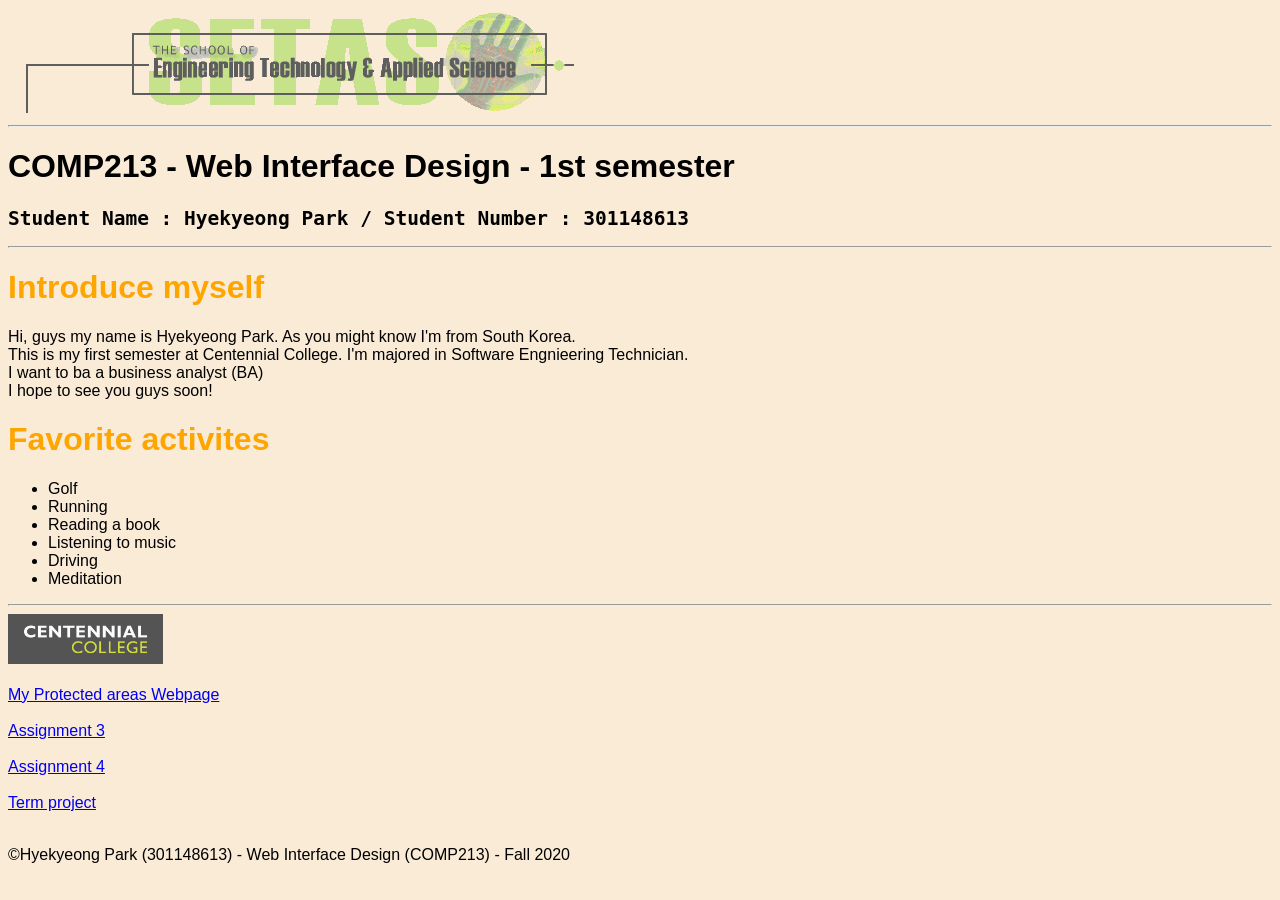
<file: assignment4/assignment4/index.html>
<!DOCTYPE html>
<html lang="en">
      
<head>
<title>banner area</title>  
    <meta charset="utf-8">
    </head>
    <body style="font-family: Arial; background-color: antiquewhite">
        <img src="logo.gif" alt="logo" title="logo">
        
        <hr>
        
        <h1 style="font-family: inherit">COMP213 - Web Interface Design - 1st semester</h1>
        <h2 style="font-family: monospace">Student Name : Hyekyeong Park / Student Number : 301148613</h2>
        <hr>
        
        <h1 style="color: orange">Introduce myself</h1>
        
<p>Hi, guys my name is Hyekyeong Park. As you might know I'm from South Korea. <br>

    This is my first semester at Centennial College. I'm majored in Software Engnieering Technician. <br>

I want to ba a business analyst (BA) <br>

I hope to see you guys soon! <br>
        </p>
   
     <h1 style="color: orange">Favorite activites</h1>   
        <ul>
            
        <li>Golf</li>
        <li>Running</li>  
        <li>Reading a book</li>    
        <li>Listening to music</li>   
        <li>Driving</li>    
        <li>Meditation</li>    
            
        </ul>
        
        
    </body>
    
    <hr>
    
    <a href="https://www.centennialcollege.ca/" target="_blank"><img src="c.logo.jpeg" height="50" alt="logo" title="logo"></a><br><br>
    
<a href="assignment%202.html" target="_blank">My Protected areas Webpage</a> <br><br>
    
<a href="Assignment3.html" target="_blank">Assignment 3</a><br><br>
    
<a href="assignment4.html" target="_blank">Assignment 4</a><br><br>
    
<a href="home.html" target="_blank">Term project</a><br><br>    


     
    <footer>
    <p>&copy;Hyekyeong Park (301148613) - Web Interface Design (COMP213) - Fall 2020</p></footer>
    
    <!--- Hyekyeong Park (301148613) --->
     
</html>
</file>
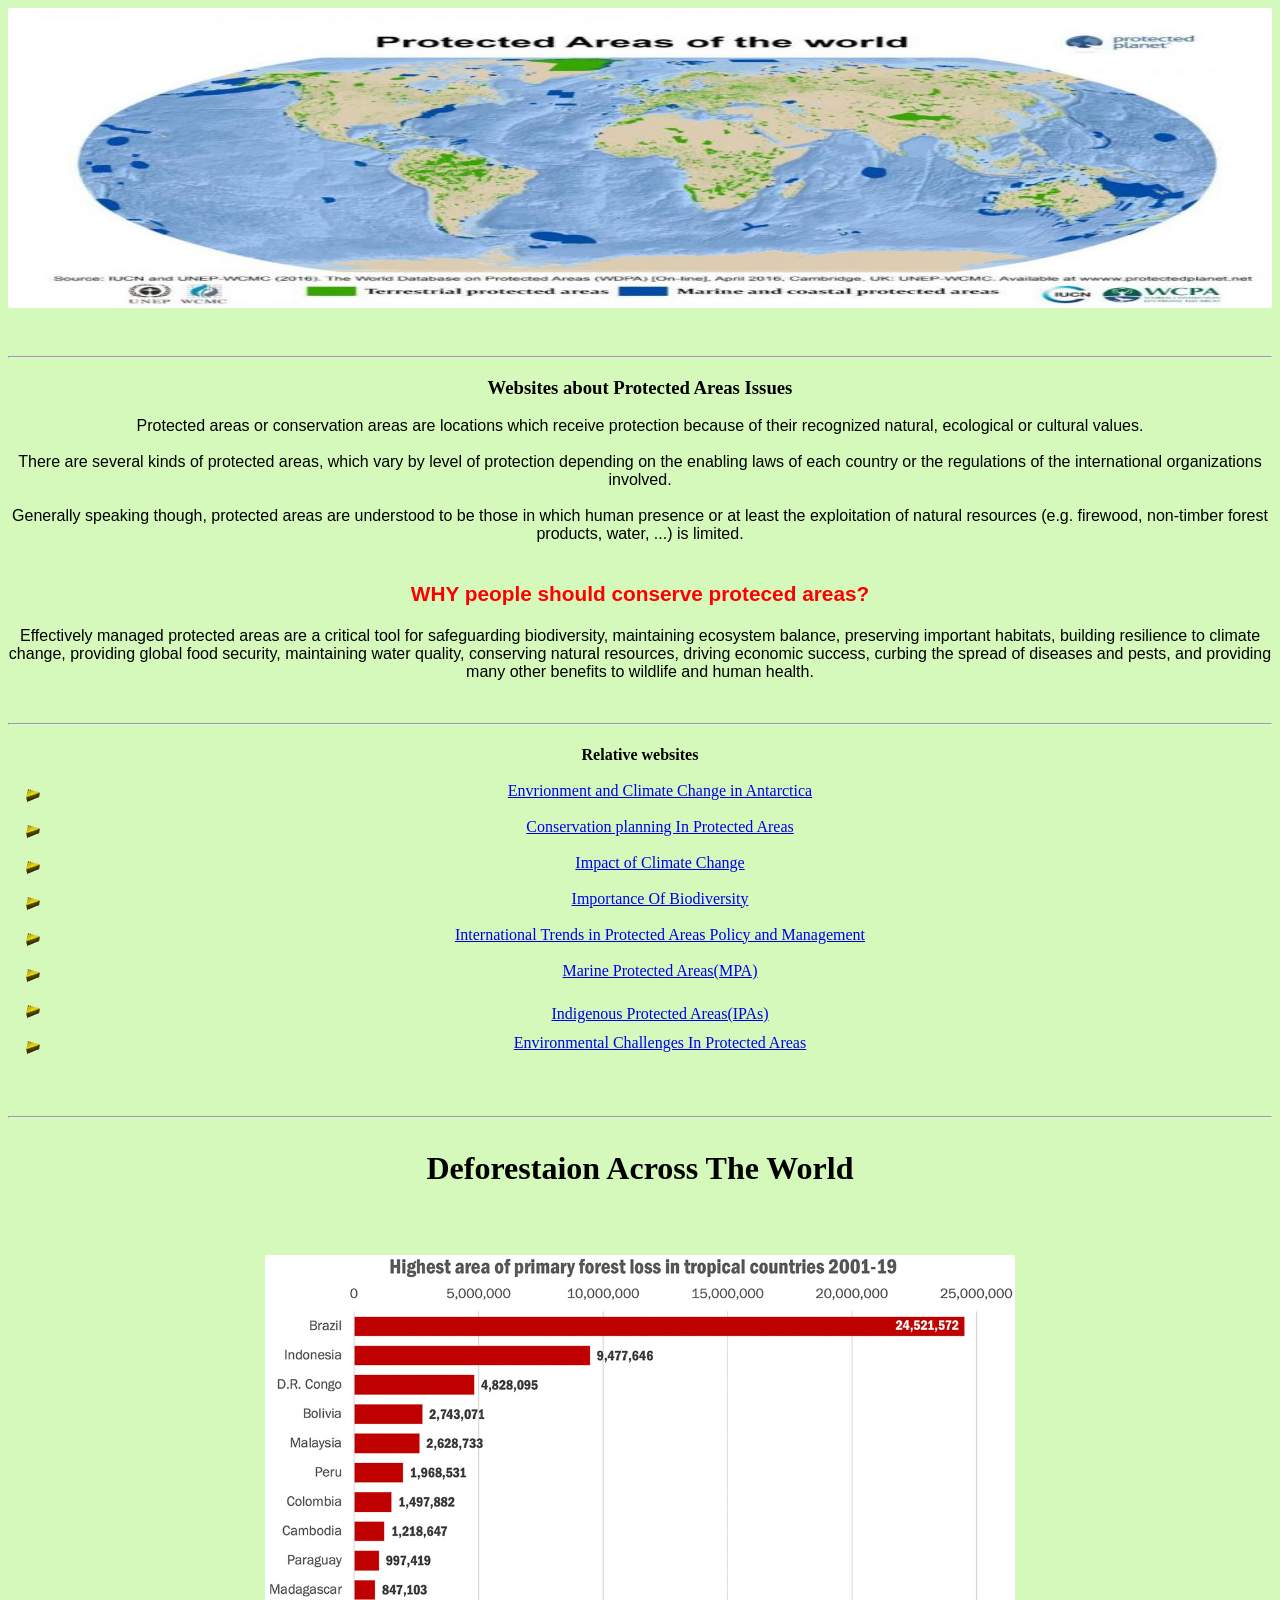
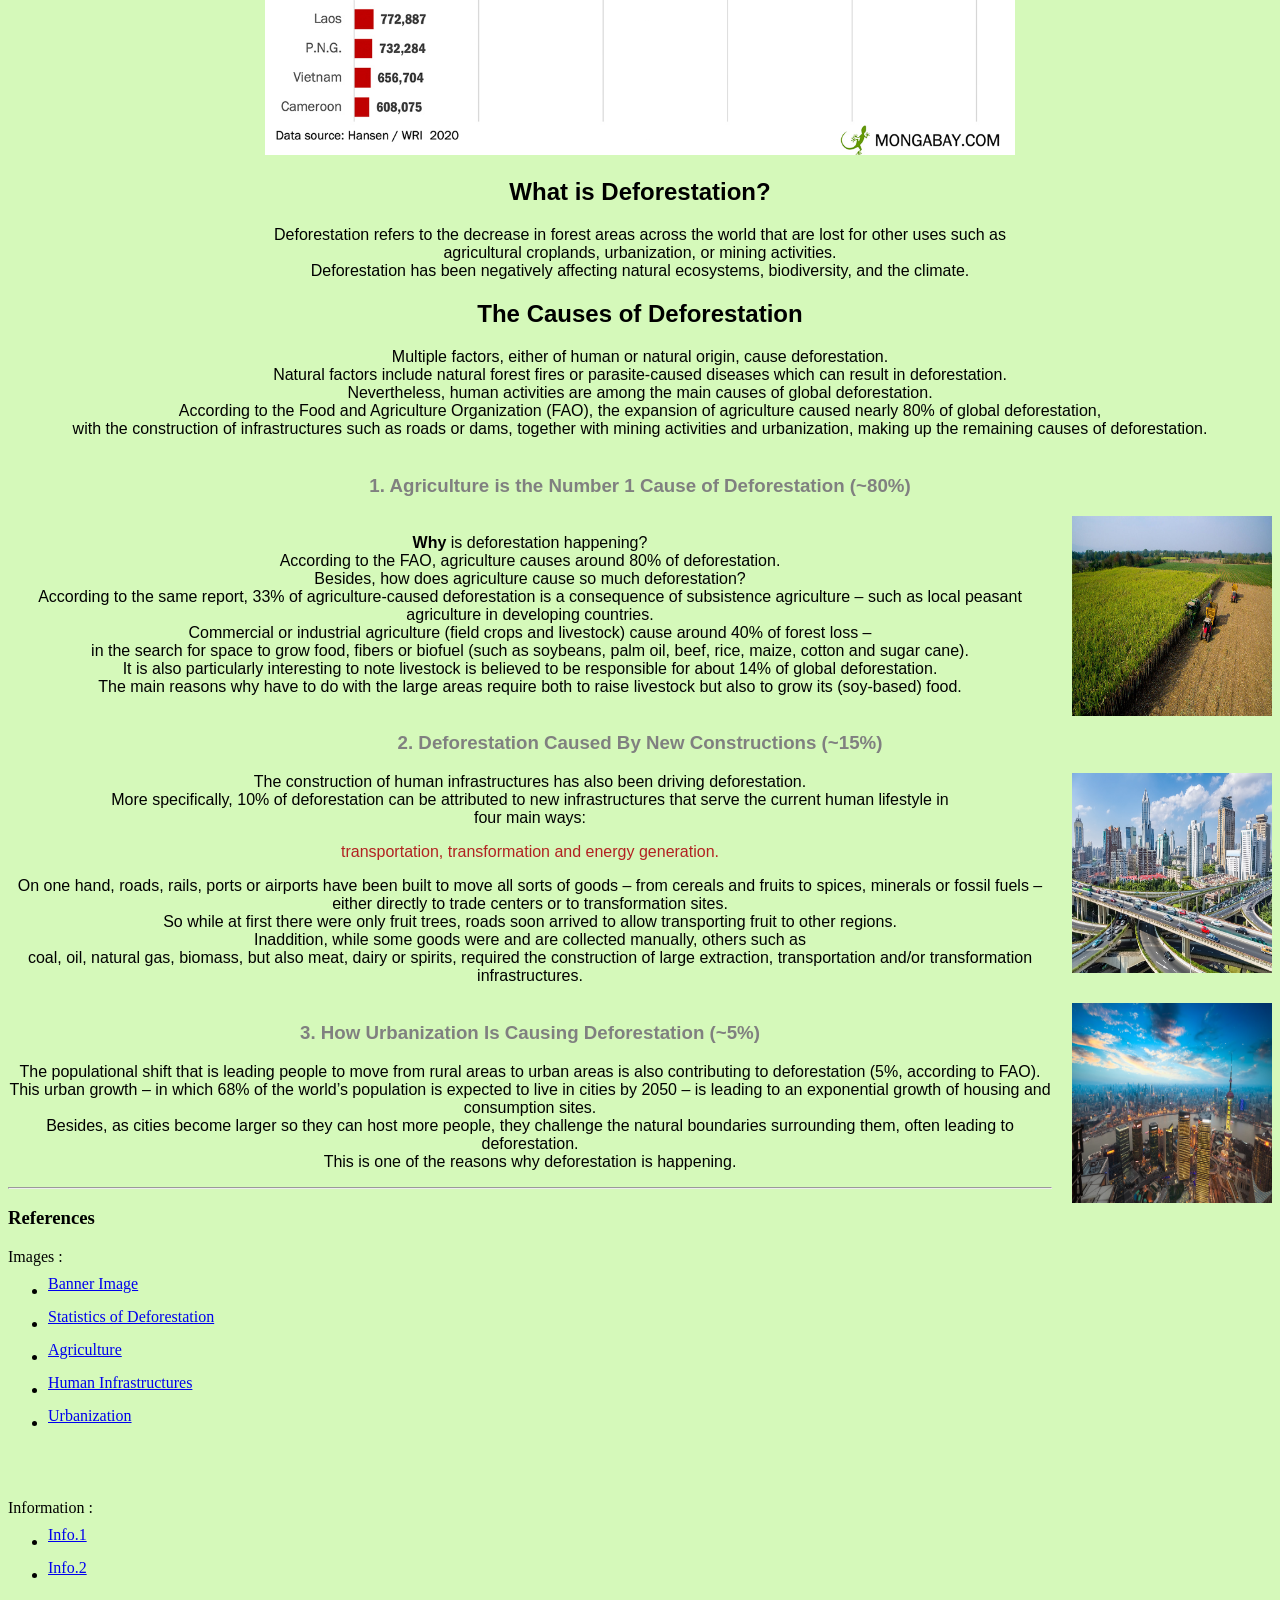
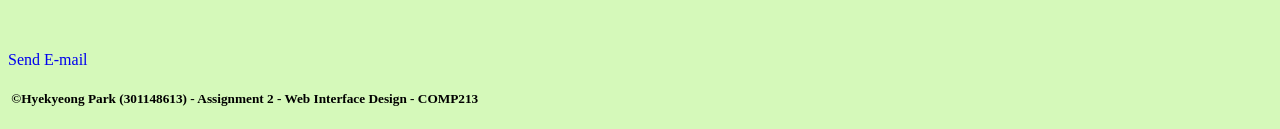
<file: assignment4/assignment4/assignment 2.html>
<!DOCTYPE html>
<html>
<head style="font-family: sans-serif">
<style>
    #box1 {text-align: center} 
    </style>
  
<title> Assignment 2 - What are protected areas </title>
<!-- Hyekyeong Park - 301148613 - assignment 2 - protected areas issues --> 
  
<meta charset="utf-8">
        

<div class="banner"><img src="banner.jpg" height="300" width="100%" alt="banner" title="banner"></div>
</head>
<br><br>    
<hr>
    
<body style="background-color:#D5F9BA">
<h3 class="heading"; id="box1">Websites about Protected Areas Issues</h3> 
    
<div class="mainbody"; id="box1" style="font-family: sans-serif">

<p>
   Protected areas or conservation areas are locations which receive protection because of their recognized natural, ecological or cultural values.<br><br>
 
    There are several kinds of protected areas, which vary by level of protection depending on the enabling laws of each country or the regulations of the international organizations involved.<br><br> 
    
    Generally speaking though, protected areas are understood to be those in which human presence or at least the exploitation of natural resources (e.g. firewood, non-timber forest products, water, ...) is limited.<br><br>
    
    <p style="color: red; font-size: 130%"><strong>WHY people should conserve proteced areas?</strong></p>
    Effectively managed protected areas are a critical tool for safeguarding biodiversity, maintaining ecosystem balance, preserving important habitats, building resilience to climate change, providing global food security, maintaining water quality, conserving natural resources, driving economic success, curbing the spread of diseases and pests, and providing many other benefits to wildlife and human health. 
    </p>    
    </div>    
    <br>
    
    <hr>
    <h4 class="heading" id="box1">
        Relative websites
    </h4>
    <div class="mainbody">
  
<ul id="box1" style="list-style-image: url(animated-bullet-10.gif)">
    
<li style="padding-bottom: 15px; margin-left:auto"><a href="https://global.hurtigruten.com/destinations/antarctica/inspiration/changing-climate-in-antarctica/?gclid=EAIaIQobChMI8eKY8LSV7AIVMcEWBR1nOgekEAAYASAAEgK0iPD_BwE&gclsrc=aw.ds" title="Link to Changing Climate in Antarctica" target="_blank" style="position:relative;top:-7px;">Envrionment and Climate Change in Antarctica </a></li>   
<li style="padding-bottom: 15px"><a href="https://www.sciencedirect.com/topics/earth-and-planetary-sciences/conservation-planning" title="Link to Conversation Planning" target="_blank" style="position: relative;top:-7px;">Conservation planning In Protected Areas </a></li>    
    
    
<li style="padding-bottom: 15px"><a href="https://www.ifpri.org/topic/environment-and-natural-resources" title="Link to Environment and Natural Resources" target="_blank" style="position: relative;top:-7px;">Impact of Climate Change</a></li>    
    
<li style="padding-bottom: 15px"><a href="https://www.mfe.govt.nz/publications/environmental-reporting/environment-aotearoa-2015-biodiversity/impacts-biodiversity" title="Link to Importance of Biodiversity" target="_blank" style="position: relative;top: -7px;">Importance Of Biodiversity</a></li>    

<li style="padding-bottom: 15px"><a href="https://www.intechopen.com/books/protected-area-management/international-trends-in-protected-areas-policy-and-management" title="Link to Managing protected areas" target="_blank" style="position: relative;top: -7px;">International Trends in Protected Areas Policy and Management</a></li>
    
<li style="padding-bottom: 15px"><a href="https://wwf.panda.org/our_work/our_focus/oceans_practice/solutions/protection/protected_areas/" title="Link to WWF" target="_blank" style="position: relative;top: -7px;">Marine Protected Areas(MPA)</a></li>

<li style="padding-bottom: 15px"><a href="https://theconversation.com/indigenous-protected-areas-are-the-next-generation-of-conservation-105787" title="Link to The conversation" target="_blank" style="position: relative;top: :-7px;">Indigenous Protected Areas(IPAs) </a></li>
    
<li style="padding-bottom: 15px"><a href="http://www.fao.org/3/y5558e/y5558e03.htm" title="Link to FAO" target="_blank" style="position: relative;top: -7px;">Environmental Challenges In Protected Areas </a></li>
</ul>       
</div>
<br>
    
<hr>      
<div class="statistics of deforestation">
<p style="font-size: 200%" id="box1"><strong>Deforestaion Across The World</strong></p> 
<br><br>   
<center>    
<img src="deforestaion.jpg" height="500" alt="centerd image" title="statistics of deforestation"></center>

<div class="body2" id="box1" style="font-family: sans-serif">
<h2> What is Deforestation? </h2>  
<p>Deforestation refers to the decrease in forest areas across the world that are lost for other uses such as <br> 
agricultural croplands, urbanization, or mining activities. <br>

Deforestation has been negatively affecting natural ecosystems, biodiversity, and the climate. </p>
    
<h2>The Causes of Deforestation</h2>  
<p>Multiple factors, either of human or natural origin, cause deforestation. <br>
Natural factors include natural forest fires or parasite-caused diseases which can result in deforestation. <br>    

Nevertheless, human activities are among the main causes of global deforestation.<br>

According to the Food and Agriculture Organization (FAO), the expansion of agriculture caused nearly 80% of global deforestation, <br>
with the construction of infrastructures such as roads or dams, together with mining activities and urbanization, making up the remaining causes of deforestation.
<br><br>

<h3 style="color: grey">1. Agriculture is the Number 1 Cause of Deforestation (~80%)</h3>

<img src="agriculture.jpg" style="float: right; margin-left:20px; margin-bottom: 10px" alt="agriculture" title="reason 1" height="200px" width="200" class="float-img">
<br>  
    
 <strong>Why</strong> is deforestation happening? <br>     
According to the FAO, agriculture causes around 80% of deforestation. <br>
Besides, how does agriculture cause so much deforestation? <br>
According to the same report, 33% of agriculture-caused deforestation is a consequence of subsistence agriculture – such as local peasant agriculture in developing countries. <br> 
 
Commercial or industrial agriculture (field crops and livestock) cause around 40% of forest loss – <br>
in the search for space to grow food, fibers or biofuel (such as soybeans, palm oil, beef, rice, maize, cotton and sugar cane). <br>
It is also particularly interesting to note livestock is believed to be responsible for about 14% of global deforestation.<br> 
The main reasons why have to do with the large areas require both to raise livestock but also to grow its (soy-based) food.
     
<br><br>
    
<h3 style="color: grey">2. Deforestation Caused By New Constructions (~15%)</h3>

<img src="infra.jpeg" style="float: right; margin-left:20px; margin-bottom: 10px" alt="human infra" title="reason 2" height="200px" width="200" class="float-img">
    
The construction of human infrastructures has also been driving deforestation. <br>
More specifically, 10% of deforestation can be attributed to new infrastructures that serve the current human lifestyle in 
<br> four main ways: 
<p style="color: firebrick">transportation, transformation and energy generation.</p>

On one hand, roads, rails, ports or airports have been built to move all sorts of goods – from cereals and fruits to spices, minerals or fossil fuels – either directly to trade centers or to transformation sites. <br>
So while at first there were only fruit trees, roads soon arrived to allow transporting fruit to other regions. <br>
Inaddition, while some goods were and are collected manually, others such as <br>
coal, oil, natural gas, biomass, but also meat, dairy or spirits, required the construction of large extraction, transportation and/or transformation infrastructures.
<br><br>
   
<img src="urbanization.jpeg" style="float: right; margin-left:20px; margin-bottom: 10px" alt="urban" title="reason 3" height="200px" width="200" class="float-img"> 
    
<h3 style="color: grey">3. How Urbanization Is Causing Deforestation (~5%)</h3>

    
The populational shift that is leading people to move from rural areas to urban areas is also contributing to deforestation (5%, according to FAO). <br>
This urban growth – in which 68% of the world’s population is expected to live in cities by 2050 – is leading to an exponential growth of housing and consumption sites.<br>
Besides, as cities become larger so they can host more people, they challenge the natural boundaries surrounding them, often leading to deforestation. <br>
This is one of the reasons why deforestation is happening.
</p>
</div>
<hr>
    
<div class="References">
<h3>References</h3>  
    Images : <br>
    <ul>
    <li style="padding-bottom: 15px"><a href="https://www.iucn.org/theme/protected-areas/about" title="image 1" target="_blank" style="position: relative;top:-7px;">Banner Image</a></li>
        
    <li style="padding-bottom: 15px"><a href="https://zelawer.com/2020/06/10/how-a-lot-rainforest-is-being-destroyed/" title="image 2" target="_blank" style="position: relative;top:-7px;">Statistics of Deforestation</a></li> 
        
    <li style="padding-bottom: 15px"><a href="https://www.scidev.net/asia-pacific/agriculture/opinion/disruptive-technologies-transform-asian-agriculture.html" title="image 3" target="_blank" style="position: relative;top:-7px;">Agriculture</a></li>
        
    <li style="padding-bottom: 15px"><a href="https://corporatefinanceinstitute.com/resources/knowledge/economics/public-infrastructure/" title="image 4" target="_blank" style="position: relative;top:-7px;">Human Infrastructures</a></li>    
        
    <li style="padding-bottom: 15px"><a href="https://hpmegatrends.com/rapid-urbanization-our-sprawling-urban-landscape-95c79be3a3f9" title="image 5" target="_blank" style="position: relative;top:-7px;">Urbanization</a></li>
    <br><br> 
    </ul>
    
Information :   <br>
    <ul>
    <li style="padding-bottom: 15px"><a href="https://en.wikipedia.org/wiki/Protected_area" title="reference 1" target="_blank" style="position: relative;top:-7px;">Info.1</a></li>
    
    <li style="padding-bottom: 15px"><a href="https://youmatter.world/en/definition/definitions-what-is-definition-deforestation-causes-effects/" title="reference 2" target="_blank" style="position: relative;top:-7px;">Info.2</a></li>    
    </ul>
    <br><br> 
    
    <a href="mailto:hpark109@my.centennialcollege.ca" style="text-decoration: none">Send E-mail</a>
    
    </div>    
    
    
<h5>&nbsp;&copy;Hyekyeong Park (301148613) - Assignment 2 - Web Interface Design - COMP213
    </h5> 

</body>    
</html>
</file>
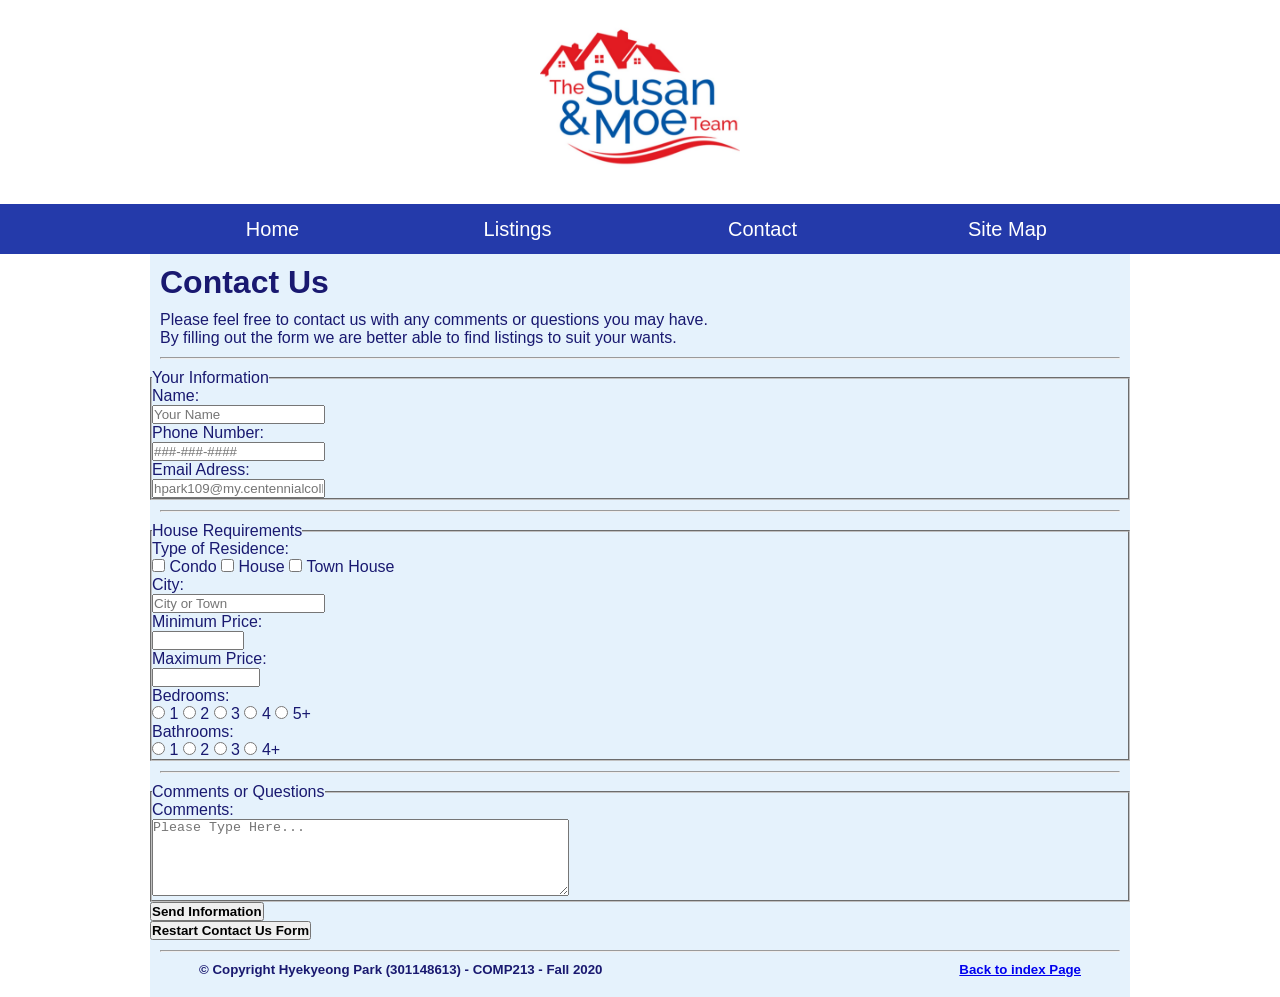
<file: assignment4/assignment4/contactusform.html>
<!DOCTYPE html>
<html>
<head>
        
    <link type="text/css" rel="stylesheet" href="screenstyles.css">
        
    <title>Susan&Moe </title>
</head>

<body>
<div id = "logo-image">
    <a href="https://www.susanandmoe.com/" target="_blank"><img src="images/logo_susan.jpg" height="200" alt="logo" ></a></div>
 
    <div id="header">
     <nav id="horizontal">

    
    <ul id="menu">
               
<li><a href="home.html" id="home">Home</a></li>
                
<li><a href="listingindex.html">Listings</a>
                   
<ul id="dropdownContent">
                       
<li><a href="listing1.html">Listing 01</a></li>
                        
<li><a href="listing2.html">Listing 02</a></li>
                       
<li><a href="listing3.html">Listing 03</a></li>
    </ul>
</li>
               
    <li><a href="contactusform.html" id="contactUs">Contact</a></li>
               
    <li><a href="sitemap.html" id="siteMap">Site Map</a></li>
            </ul>
        </nav>
    </div>
    </div>
    
    <main id="mainBody">
        <div>
            <h1>Contact Us</h1>
            <p>Please feel free to contact us with any comments or questions you may have. <br>
                By filling out the form we are better able to find listings to suit your wants.</p>
        </div>
        <hr>
        <form action="mailto: susan@susanandmoe.com" method="post">
            <fieldset name="customerInfo">
                <legend>Your Information</legend>
                <div class="cusInfoDivision">
                    <div class="left">
                        <label>Name: </label>
                    </div>
                    <div class="right">
                        <input type="text" name="name" id="name" placeholder="Your Name" maxlength="60">
                    </div>
                </div>
                <div class="cusTelDivision">
                    <div class="left">
                        <label>Phone Number: </label>
                    </div>
                    <div class="right">
                        <input type="tel" name="phoneNumber" id="phoneNumber" placeholder="###-###-####">
                    </div>
                </div>
                <div class="cusEmailDivision">
                    <div class="left">
                        <label>Email Adress: </label>
                    </div>
                    <div class="right">
                        <input type="email" name="emailAddress" id="emailAddress" placeholder="hpark109@my.centennialcollege.ca" maxlength="60">
                    </div>
                </div>
            </fieldset>
            <hr>
            <fieldset name="lookingFor">
                <Legend>House Requirements</Legend>
                <div>
                    <div class="left">
                        <label>Type of Residence: </label>
                    </div>
                    <div class="right">
                        <input type="checkbox" id="residence01" name="residence01" value="condo">
                        <label for="residence01">Condo</label>
                        <input type="checkbox" id="residence02" name="residence02" value="house">
                        <label for="residence02">House</label>
                        <input type="checkbox" id="residence03" name="residence03" value="townHouse">
                        <label for="residence03">Town House</label>
                    </div>
                </div>
                <div>
                    <div class="left">
                        <label>City: </label>
                    </div>
                    <div class="right">
                        <input type="text" id="city" name="city" placeholder="City or Town">
                    </div>
                </div>
                <div>
                    <div class="left">
                        <label>Minimum Price: </label>
                    </div>
                    <div class="right">
                        <input type="number" id="minPrice" name="minPrice" min="0" max="10000000" step="10000">
                    </div>
                </div>
                <div>
                    <div class="left">
                        <label>Maximum Price: </label>
                    </div>
                    <div class="right">
                        <input type="number" id="maxPrice" name="maxPrice" min="0" max="1000000000" step="10000">
                    </div>
                </div>
                <div>
                    <div class="left">
                        <label>Bedrooms: </label>
                    </div>
                    <div class="right">
                        <input type="radio" name="bedrooms" id="one" value="1">
                        <label for="one">1</label>
                        <input type="radio" name="bedrooms" id="two" value="2">
                        <label for="one">2</label>
                        <input type="radio" name="bedrooms" id="three" value="3">
                        <label for="one">3</label>
                        <input type="radio" name="bedrooms" id="four" value="4">
                        <label for="one">4</label>
                        <input type="radio" name="bedrooms" id="five" value="5">
                        <label for="one">5+</label>
                    </div>
                </div>
                <div>
                    <div class="left">
                        <label>Bathrooms: </label>
                    </div>
                    <div class="right">
                        <input type="radio" name="bathrooms" id="one" value="1">
                        <label for="one">1</label>
                        <input type="radio" name="bathrooms" id="two" value="2">
                        <label for="one">2</label>
                        <input type="radio" name="bathrooms" id="three" value="3">
                        <label for="one">3</label>
                        <input type="radio" name="bathrooms" id="four" value="4">
                        <label for="one">4+</label>
                    </div>
                </div>
            </fieldset>
            <hr>
            <fieldset name="other">
                <legend>Comments or Questions</legend>
                <div class="left">
                    <label>Comments: </label>
                </div>
                <div class="right">
                    <textarea name="comments" id="comments" placeholder="Please Type Here..." cols="50" rows="5"></textarea>
                </div>
            </fieldset>
            <div id="buttons" class="mainSections">
                <div id="submitButton" class="left">
                    <button type="submit" tabindex="96"><b>Send Information </b></button>
                </div>
                <div id="resetButton" class="right">
                    <button type="reset" tabindex="98"><b>Restart Contact Us Form</b></button>
                </div>
            </div>
        </form>
        <hr>
        <footer>
                <h5 id="left">&copy;&nbsp;Copyright Hyekyeong Park (301148613) - COMP213 - Fall 2020 </h5>
                <h5 id="right"><a href="index.html">Back to index Page</a></h5>
            </footer>
    </main>
</body></html>
</file>
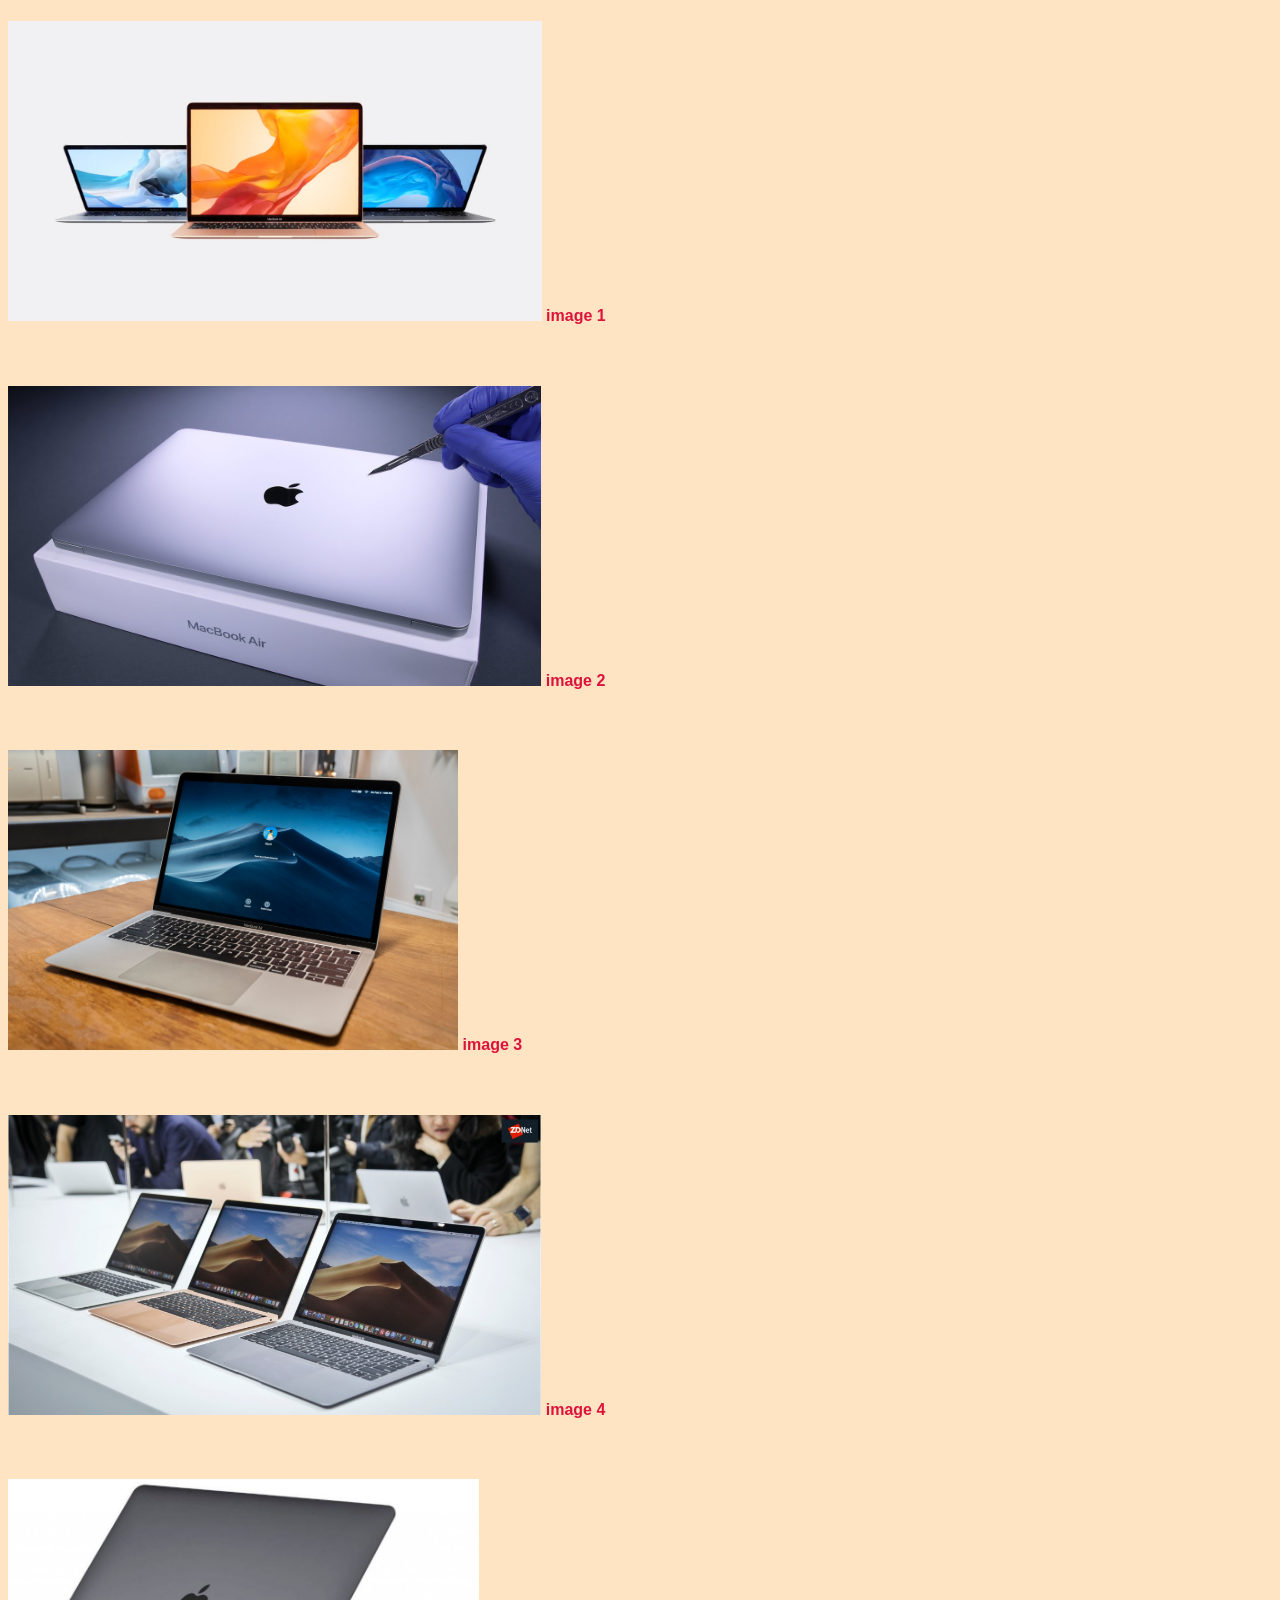
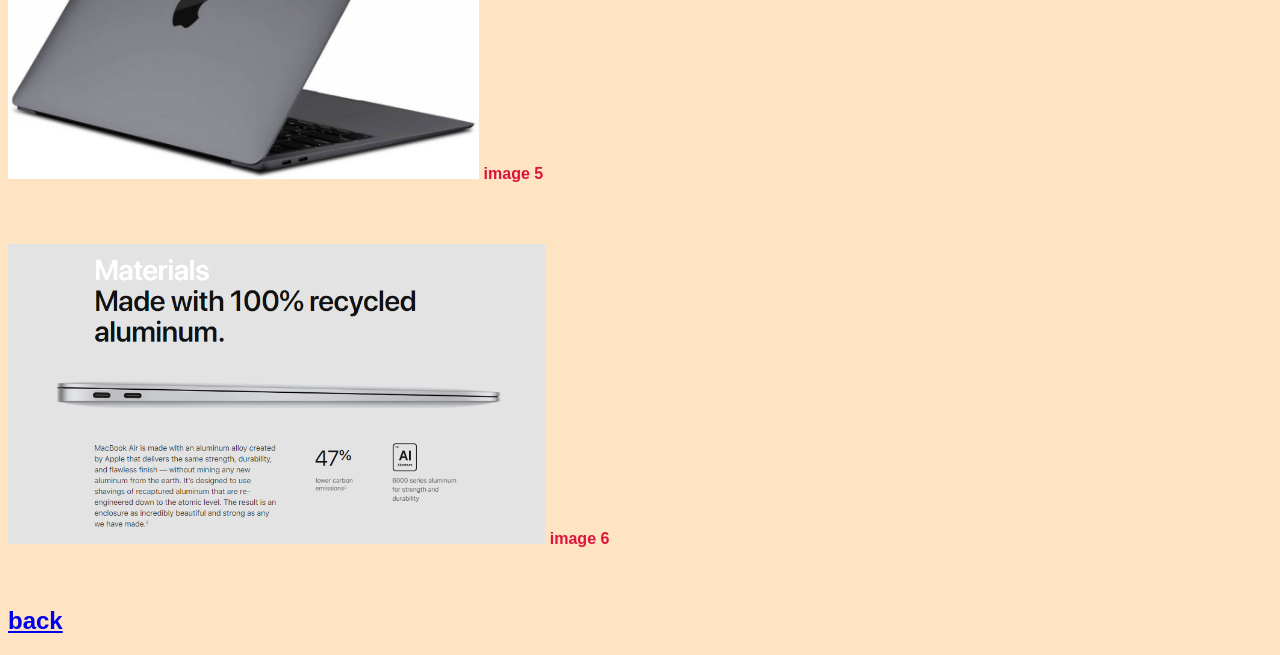
<file: assignment4/assignment4/Details.html>
<!DOCTYPE html>
<head>

<meta charset="utf-8">    
<title>Details</title>

<style>
body {font-family: sans-serif;
    color:crimson; background-color: bisque;}
    
</style>    
    
    
</head>

<body>
<h4><img src="mac%20air1.png" alt="macbook air" height="300px"> image 1 </h4> <br> 

<h4><img src="mac%20air2.jpg" alt="macbook air" height="300px"> image 2 </h4> <br>
    
<h4><img src="mac%20air3.jpg" alt="macbook air" height="300px"> image 3 </h4><br>
    
<h4><img src="mac%20air4.jpg" alt="macbook air" height="300px"> image 4 </h4><br>

<h4><img src="mac%20air5.jpg" alt="macbook air" height="300px"> image 5 </h4><br>
    
<h4><img src="mac%20air6.png" alt="macbook air" height="300px"> image 6 </h4><br>
    
<a href="Assignment3.html"><h2>back</h2></a>


</body>
</file>
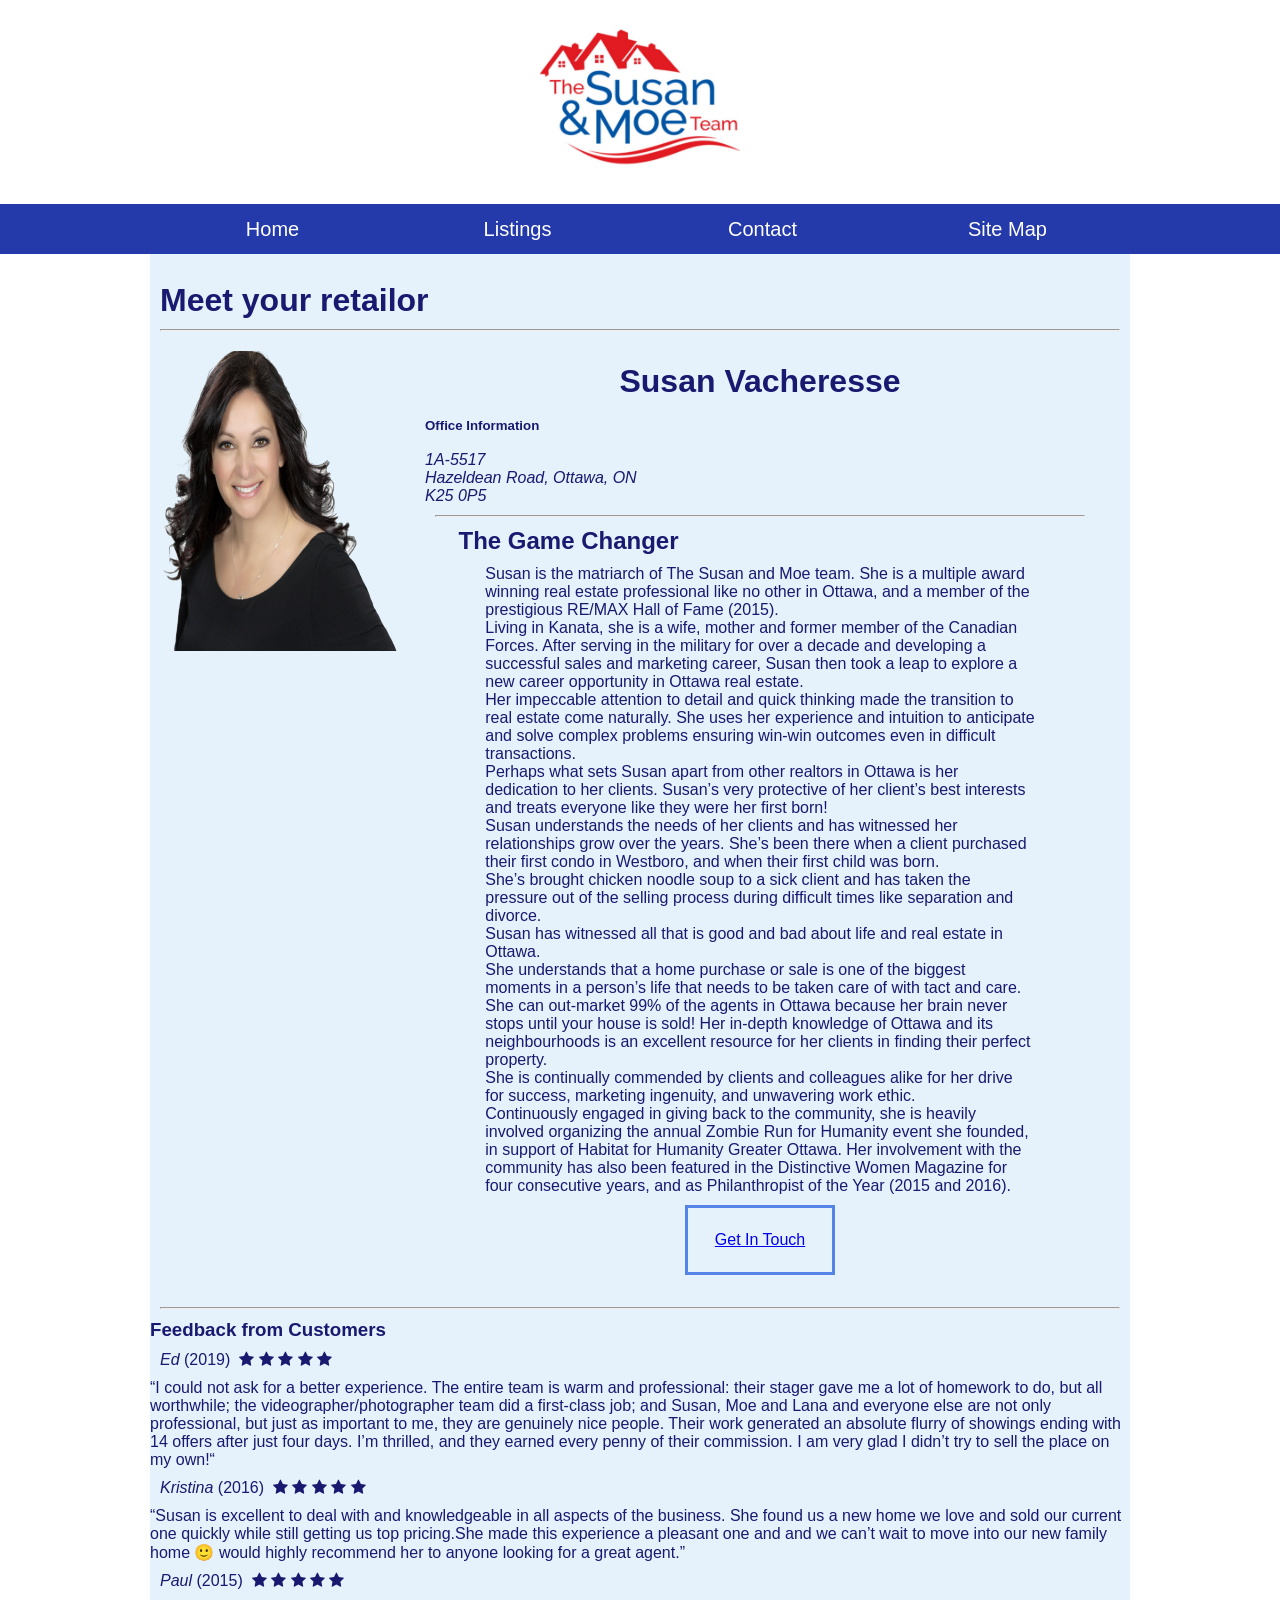
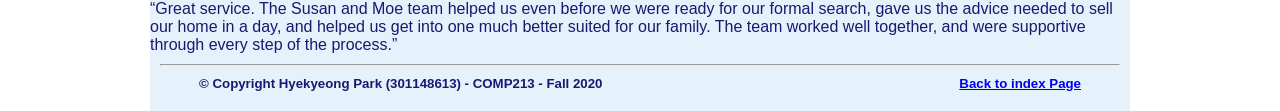
<file: assignment4/assignment4/home.html>
<!DOCTYPE html>
<!-- Created by : Hyekyeong Park (301148613) - Fall 2020 -->
<html>
<head>
        
    <link type="text/css" rel="stylesheet" href="screenstyles.css">
        
    <title>Susan&Moe </title>
</head>

<body>
<div id = "logo-image">
    <a href="https://www.susanandmoe.com/" target="_blank"><img src="images/logo_susan.jpg" height="200" alt="logo" ></a></div>
 
    <div id="header">
     <nav id="horizontal">

    
    <ul id="menu">
               
<li><a href="home.html" id="home">Home</a></li>
                
<li><a href="listingindex.html" id="listings">Listings</a>
                   
<ul id="dropdownContent">
                       
<li><a href="listing1.html">Listing 01</a></li>
                        
<li><a href="listing2.html">Listing 02</a></li>
                       
<li><a href="listing3.html">Listing 03</a></li>
    </ul>
</li>
               
    <li><a href="contactusform.html" id="contactUs">Contact</a></li>
               
    <li><a href="sitemap.html" id="siteMap">Site Map</a></li>
            </ul>
        </nav>
    </div>
  
    <main id="mainBody">
        <br>
        <h1>Meet your retailor</h1>
        
            <hr>
        
    <div id="genInfo">
    <img src="images/susan.png" id="portrait" height="300">
        
    <div id="addressInfo">
    <h1>Susan Vacheresse</h1>
    <br>
    
    <h5>Office Information</h5><br>
    <address>
    1A-5517<br>
    Hazeldean Road, Ottawa, ON<br>
    K25 0P5
     </address>
     <hr>
                    
      <div id="work">
      <h2>The Game Changer</h2>
       <div id="realtorInfo">
     <p>
      Susan is the matriarch of The Susan and Moe team.  She is a multiple award winning real estate professional like no other in Ottawa, and a member of the prestigious RE/MAX Hall of Fame (2015).  <br>

Living in Kanata, she is a wife, mother and former member of the Canadian Forces. After serving in the military for over a decade and developing a successful sales and marketing career, Susan then took a leap to explore a new career opportunity in Ottawa real estate. <br>

Her impeccable attention to detail and quick thinking made the transition to real estate come naturally. She uses her experience and intuition to anticipate and solve complex problems ensuring win-win outcomes even in difficult transactions.  <br>

Perhaps what sets Susan apart from other realtors in Ottawa is her dedication to her clients. Susan’s very protective of her client’s best interests and treats everyone like they were her first born!  <br>

Susan understands the needs of her clients and has witnessed her relationships grow over the years. She’s been there when a client purchased their first condo in Westboro, and when their first child was born. <br>
 She’s brought chicken noodle soup to a sick client and has taken the pressure out of the selling process during difficult times like separation and divorce. <br>
    Susan has witnessed all that is good and bad about life and real estate in Ottawa.  <br>
    She understands that a home purchase or sale is one of the biggest moments in a person’s life that needs to be taken care of with tact and care. <br>

She can out-market 99% of the agents in Ottawa because her brain never stops until your house is sold! Her in-depth knowledge of Ottawa and its neighbourhoods is an excellent resource for her clients in finding their perfect property. <br>

She is continually commended by clients and colleagues alike for her drive for success, marketing ingenuity, and unwavering work ethic. <br>

Continuously engaged in giving back to the community, she is heavily involved organizing the annual Zombie Run for Humanity event she founded, in support of Habitat for Humanity Greater Ottawa.  Her involvement with the community has also been featured in the Distinctive Women Magazine for four consecutive years, and as Philanthropist of the Year (2015 and 2016).</p>
    </div>
                        
    <div id="getInTouchWrapper"><a href="mailto:susan@susanandmoe.com">Get In Touch</a></div>
                    </div>
                </div>
            </div>
            <hr>
        
            <div id="feedback">
            
<link rel="stylesheet" href="https://cdnjs.cloudflare.com/ajax/libs/font-awesome/4.7.0/css/font-awesome.min.css">
                <section>
	<h3>Feedback from Customers</h3>
	<p><em>Ed</em> (2019)&nbsp;
		<span class="fa fa-star checked"></span>
		<span class="fa fa-star checked"></span>
		<span class="fa fa-star checked"></span>
		<span class="fa fa-star checked"></span>
		<span class="fa fa-star checked"></span></p>
	<blockquote>“I could not ask for a better experience. The entire team is warm and professional: their stager gave me a lot of homework to do, but all worthwhile; the videographer/photographer team did a first-class job; and Susan, Moe and Lana and everyone else are not only professional, but just as important to me, they are genuinely nice people. Their work generated an absolute flurry of showings ending with 14 offers after just four days. I’m thrilled, and they earned every penny of their commission. I am very glad I didn’t try to sell the place on my own!“</blockquote>
                    
	<p><em>Kristina</em>
        (2016)&nbsp;
		<span class="fa fa-star checked"></span>
		<span class="fa fa-star checked"></span>
		<span class="fa fa-star checked"></span>
		<span class="fa fa-star checked"></span>
		<span class="fa fa-star checked"></span></p>
	<blockquote>“Susan is excellent to deal with and knowledgeable in all aspects of the business. She found us a new home we love and sold our current one quickly while still getting us top pricing.She made this experience a pleasant one and and we can’t wait to move into our new family home 🙂 would highly recommend her to anyone looking for a great agent.”</blockquote>
	
	<p><em>Paul</em> (2015)&nbsp;
		<span class="fa fa-star checked"></span>
		<span class="fa fa-star checked"></span>
		<span class="fa fa-star checked"></span>
		<span class="fa fa-star checked"></span>
		<span class="fa fa-star checked"></span></p>
	<blockquote>“Great service. The Susan and Moe team helped us even before we were ready for our formal search, gave us the advice needed to sell our home in a day, and helped us get into one much better suited for our family. The team worked well together, and were supportive through every step of the process.”</blockquote>
	</section>
                
                </div>
            
            <hr>
            <footer>
                <h5 id="left">&copy;&nbsp;Copyright Hyekyeong Park (301148613) - COMP213 - Fall 2020 </h5>
                <h5 id="right"><a href="index.html">Back to index Page</a></h5>
            </footer>
    </main>
</body>
        </html>
</file>
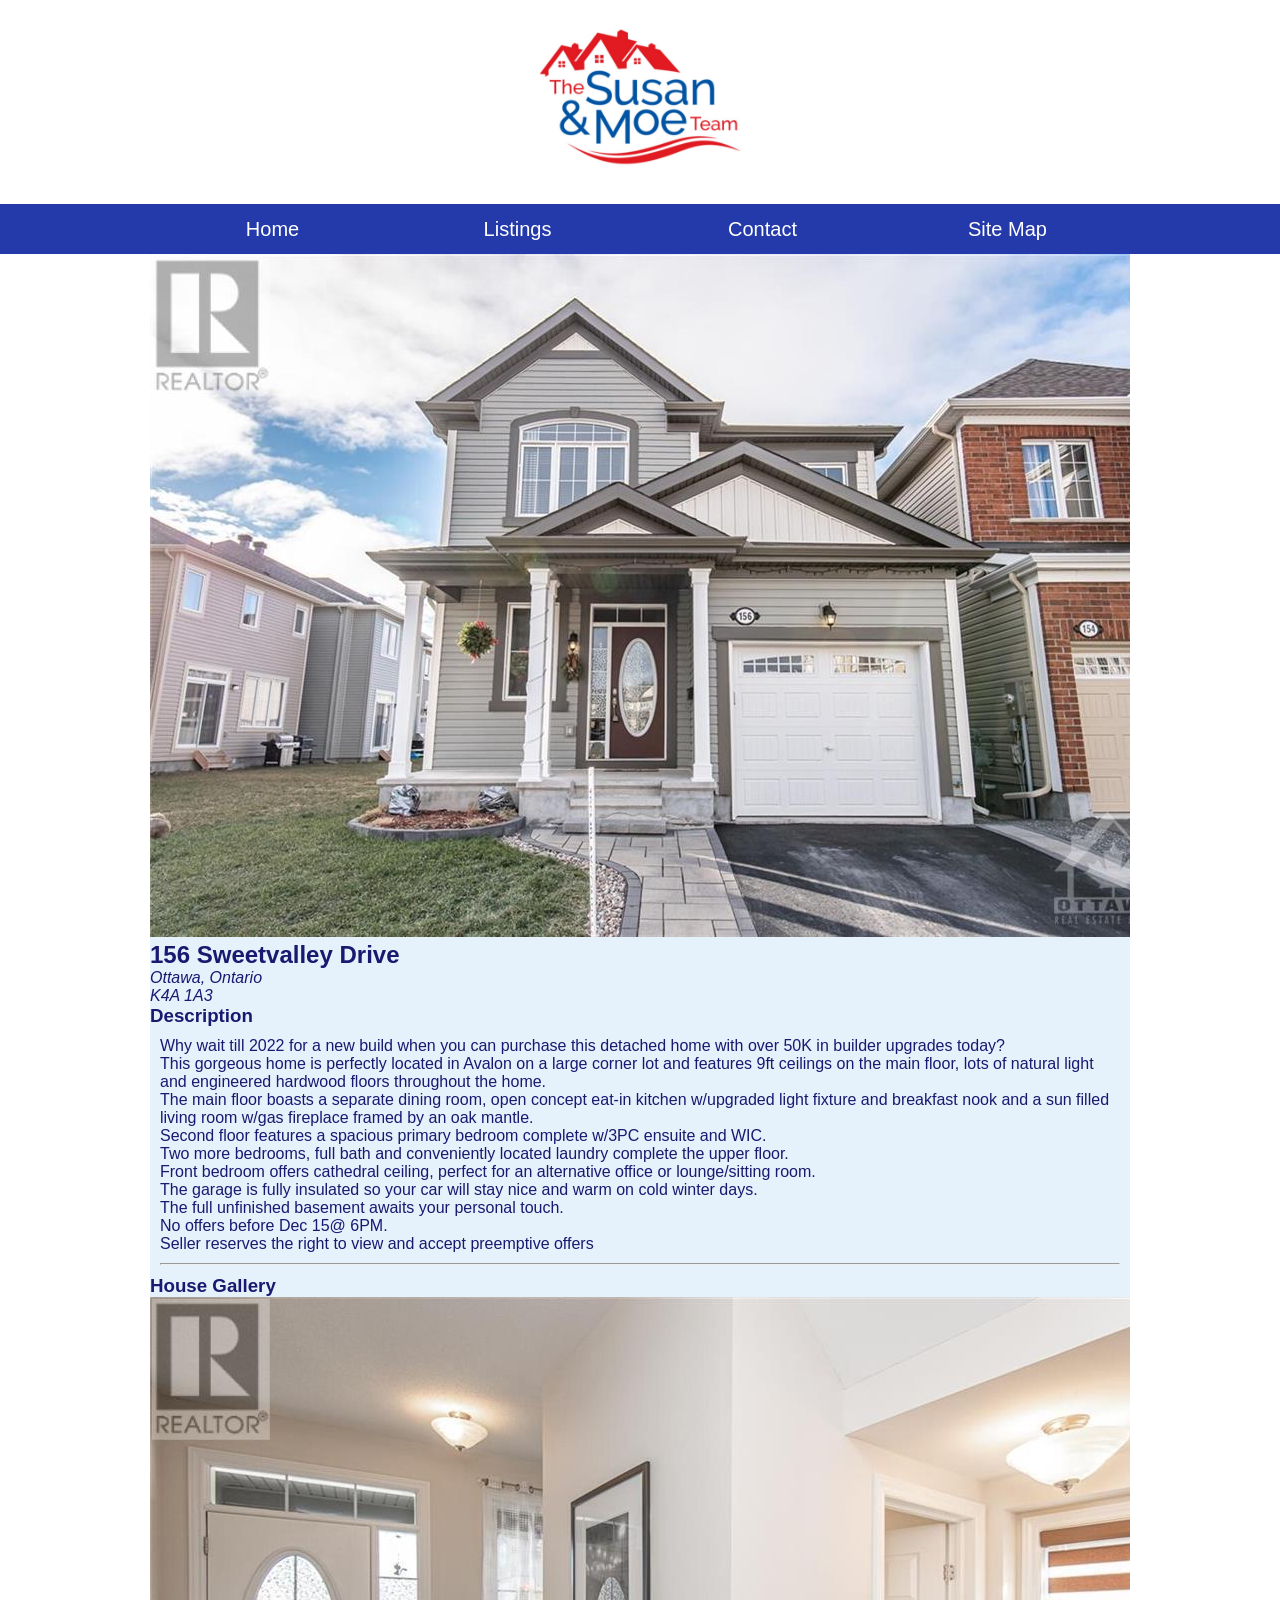
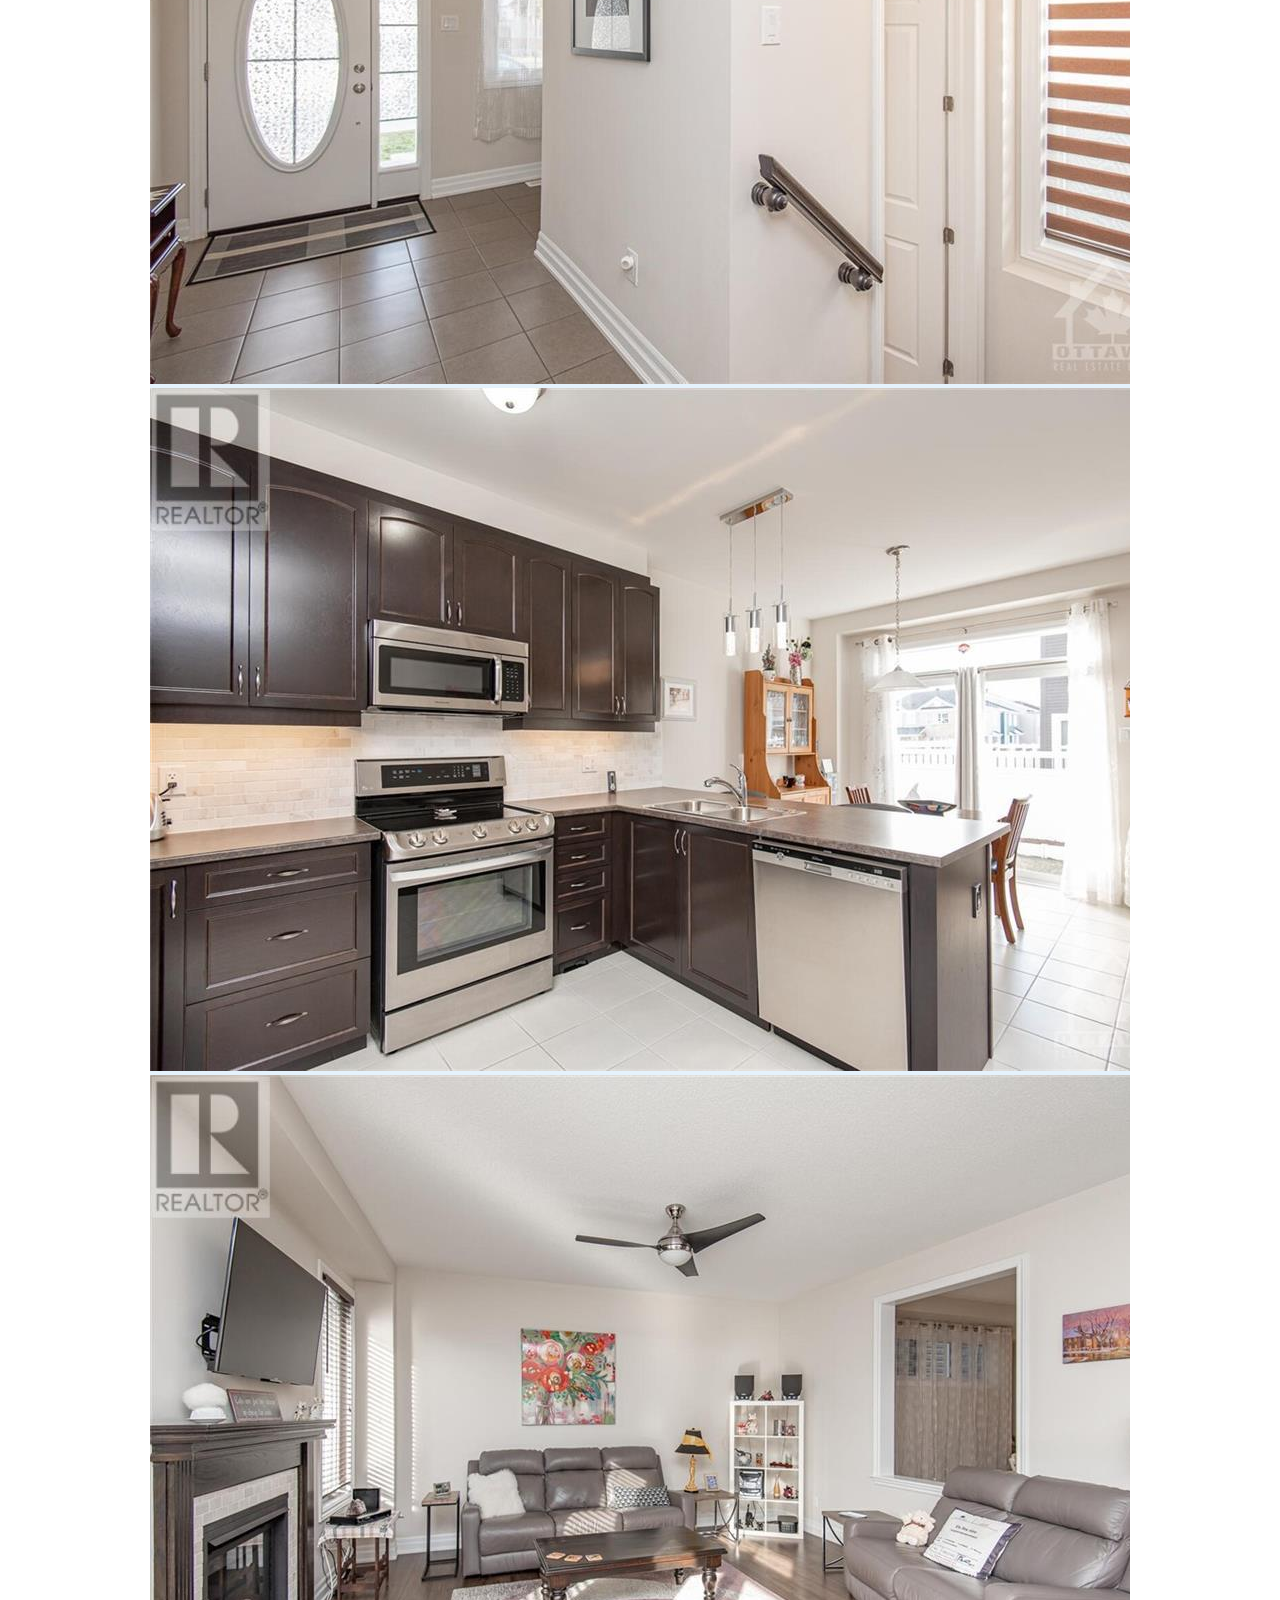
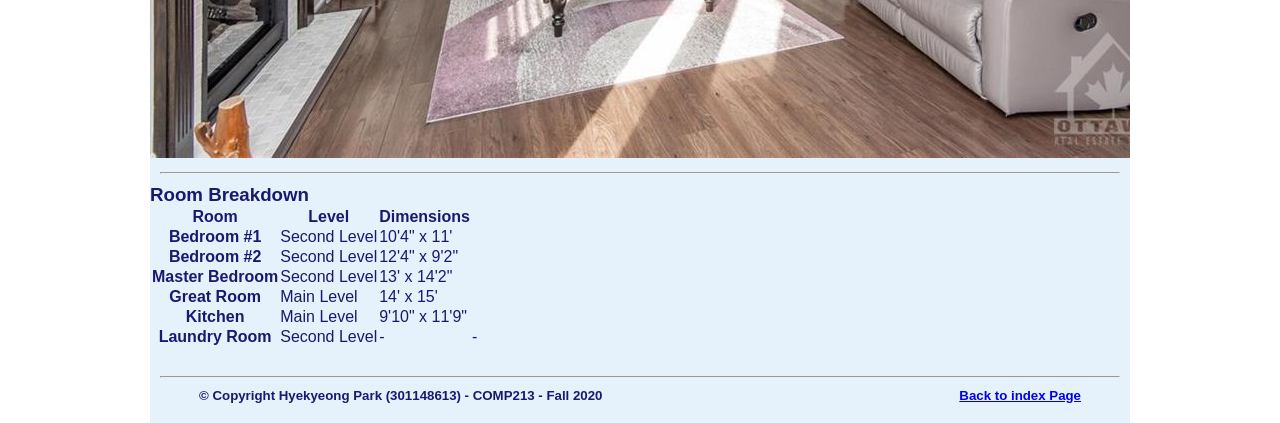
<file: assignment4/assignment4/listing1.html>
<!DOCTYPE html>
<html>

<html>
<head>
        
    <link type="text/css" rel="stylesheet" href="screenstyles.css">
        
    <title>Susan&Moe </title>
</head>

<body>
<div id = "logo-image">
    <a href="https://www.susanandmoe.com/" target="_blank"><img src="images/logo_susan.jpg" height="200" alt="logo" ></a></div>
 
    <div id="header">
     <nav id="horizontal">

    
    <ul id="menu">
               
<li><a href="home.html" id="home">Home</a></li>
                
<li><a href="listingindex.html">Listings</a>
                   
<ul id="dropdownContent">
                       
<li><a href="listing1.html">Listing 01</a></li>
                        
<li><a href="listing2.html">Listing 02</a></li>
                       
<li><a href="listing3.html">Listing 03</a></li>
    </ul>
</li>
               
    <li><a href="contactusform.html" id="contactUs">Contact</a></li>
               
    <li><a href="sitemap.html" id="siteMap">Site Map</a></li>
            </ul>
        </nav>
    </div>
    
    <main id="mainBody">
        <div id="houseIntro">
            <div id="container-houseImage">
                <img src="images/156%20main.jpg">
            </div>
            <div id="houseAddress">
                
    <h2>156 Sweetvalley Drive</h2>
    <address>
    Ottawa, Ontario<br>
    K4A 1A3
</address>
            </div>
        </div>
        
    <div id="houseInfo">
            <h3>Description</h3>
            <p>Why wait till 2022 for a new build when you can purchase this detached home with over 50K in builder upgrades today? <br>
            This gorgeous home is perfectly located in Avalon on a large corner lot and features 9ft ceilings on the main floor, lots of natural light and engineered hardwood floors throughout the home. <br>
        The main floor boasts a separate dining room, open concept eat-in kitchen w/upgraded light fixture and breakfast nook and a sun filled living room w/gas fireplace framed by an oak mantle. <br>
        Second floor features a spacious primary bedroom complete w/3PC ensuite and WIC. <br>
        Two more bedrooms, full bath and conveniently located laundry complete the upper floor. <br>
        Front bedroom offers cathedral ceiling, perfect for an alternative office or lounge/sitting room. <br>
        The garage is fully insulated so your car will stay nice and warm on cold winter days. <br>
        The full unfinished basement awaits your personal touch. <br>
        No offers before Dec 15@ 6PM. <br>
        Seller reserves the right to view and accept preemptive offers</p>
            <hr>
            
<div id="houseGallery">
<div id="gall">
    <h3>House Gallery</h3>
                    
<div class="image">
<a href="images/156_1.jpg" target="_blank">
<img src="images/156_1.jpg"></a></div>
                    
<div class="image">
<a href="images/156_2.jpg" target="_blank">
<img src="images/156_2.jpg"></a></div>

<div class="image">
<a href="images/156_3.jpg" target="_blank">
<img src="images/156_3.jpg"></a></div>
  </div>
    </div>
            
    <div id="toClear"></div>
            <hr>
            
    <div id="houseIntro">
    <h3>Room Breakdown</h3>
                
    <table>
        <tr>
      <th>Room</th>
     <th>Level</th>
      <th>Dimensions</th>
      
                    </tr>
                    
    <tr>
      <th>Bedroom #1 </th>
      <td>Second Level</td>
       <td>10'4" x 11'</td>
      </tr>
                    
        <tr>
        <th>Bedroom #2 </th>
       <td>Second Level</td>
       <td>12'4" x 9'2"</td>
        </tr>
                    
        <tr>
        <th>Master Bedroom</th>
       <td>Second Level</td>
      <td>13' x 14'2"</td>
     </tr>
                    
        <tr>
        <th>Great Room</th>
        <td>Main Level</td>
        <td>14' x 15'</td>
        </tr>
                    
        <tr>
       <th>Kitchen</th>
       <td>Main Level</td>
       <td>9'10" x 11'9"</td>
       </tr>
                    
        <tr>
      <th>Laundry Room</th>
     <td>Second Level</td>
    <td>-</td>
      <td>-</td>
   </tr>
    </table>
    </div>
        </div>
        <br>
        <hr>
       
        <footer>
                <h5 id="left">&copy;&nbsp;Copyright Hyekyeong Park (301148613) - COMP213 - Fall 2020 </h5>
                <h5 id="right"><a href="index.html">Back to index Page</a></h5>
            </footer>
    </main>

</body>

</html>
</file>
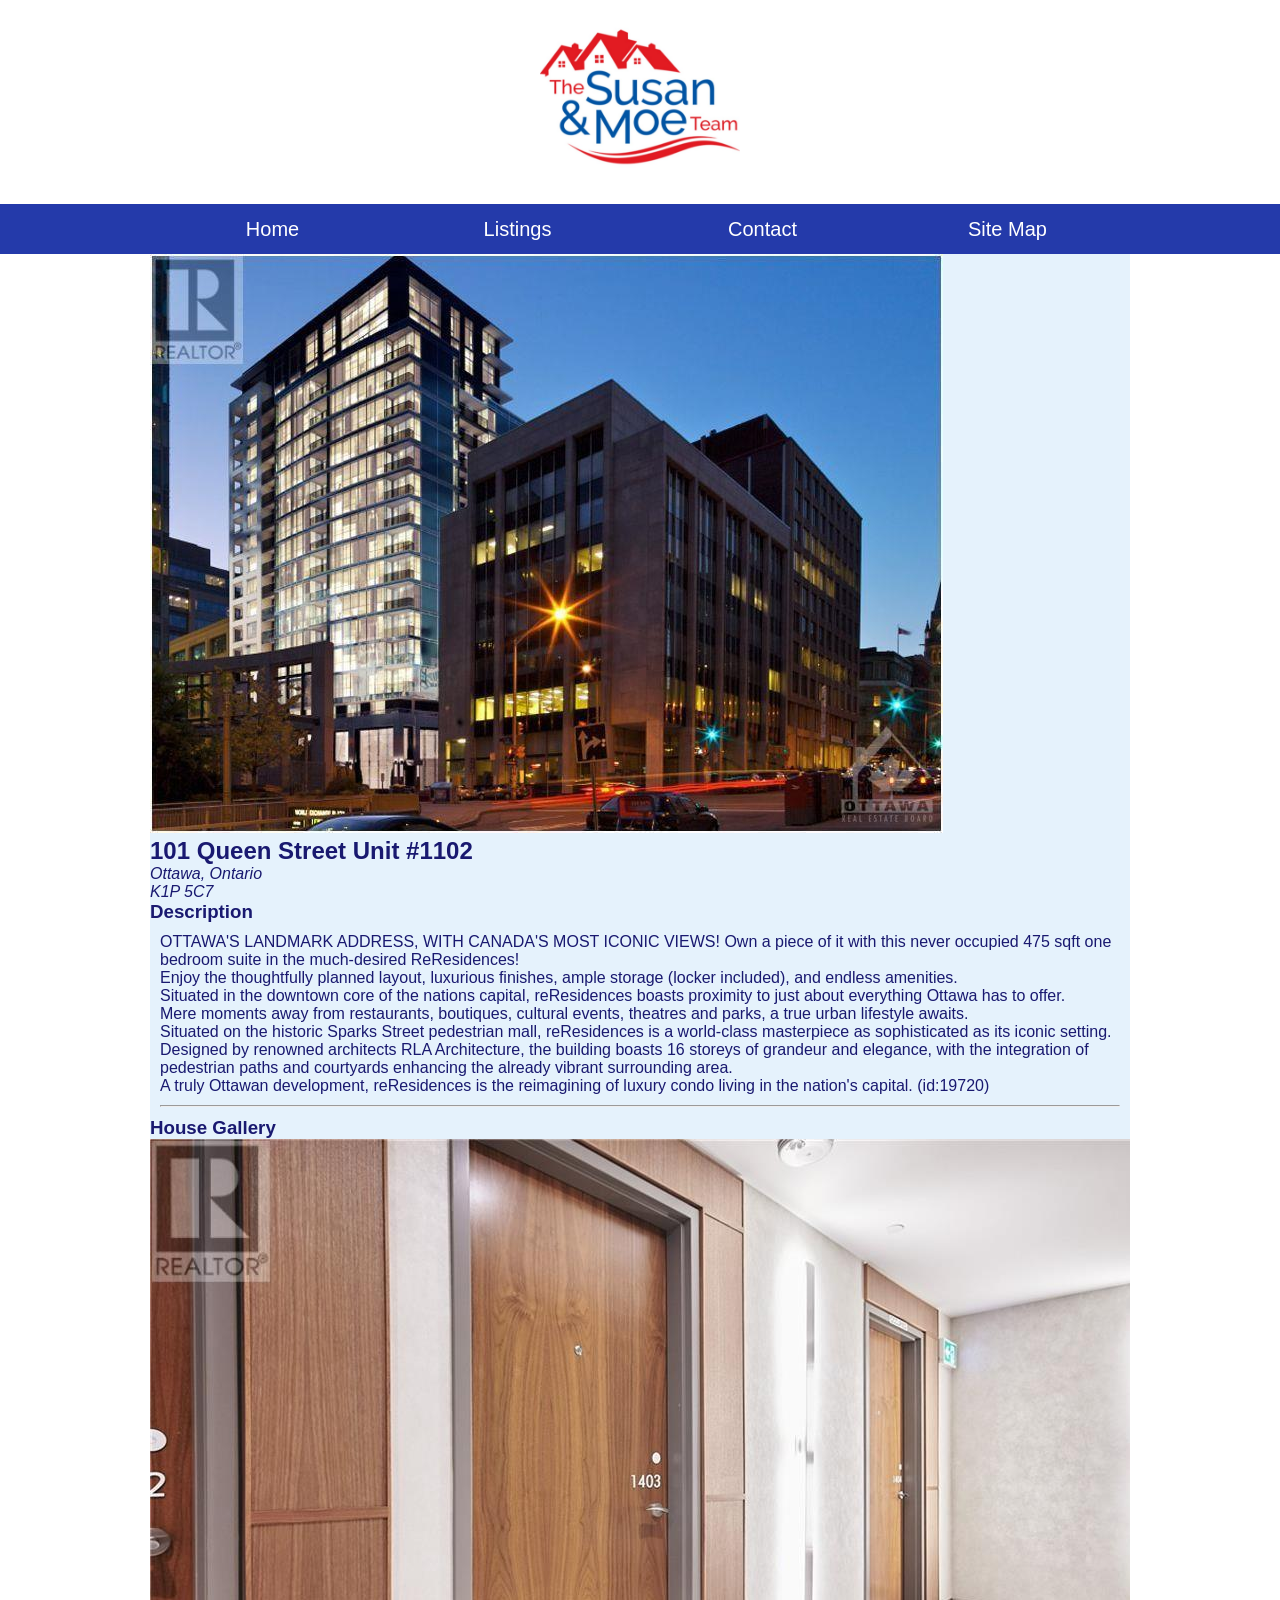
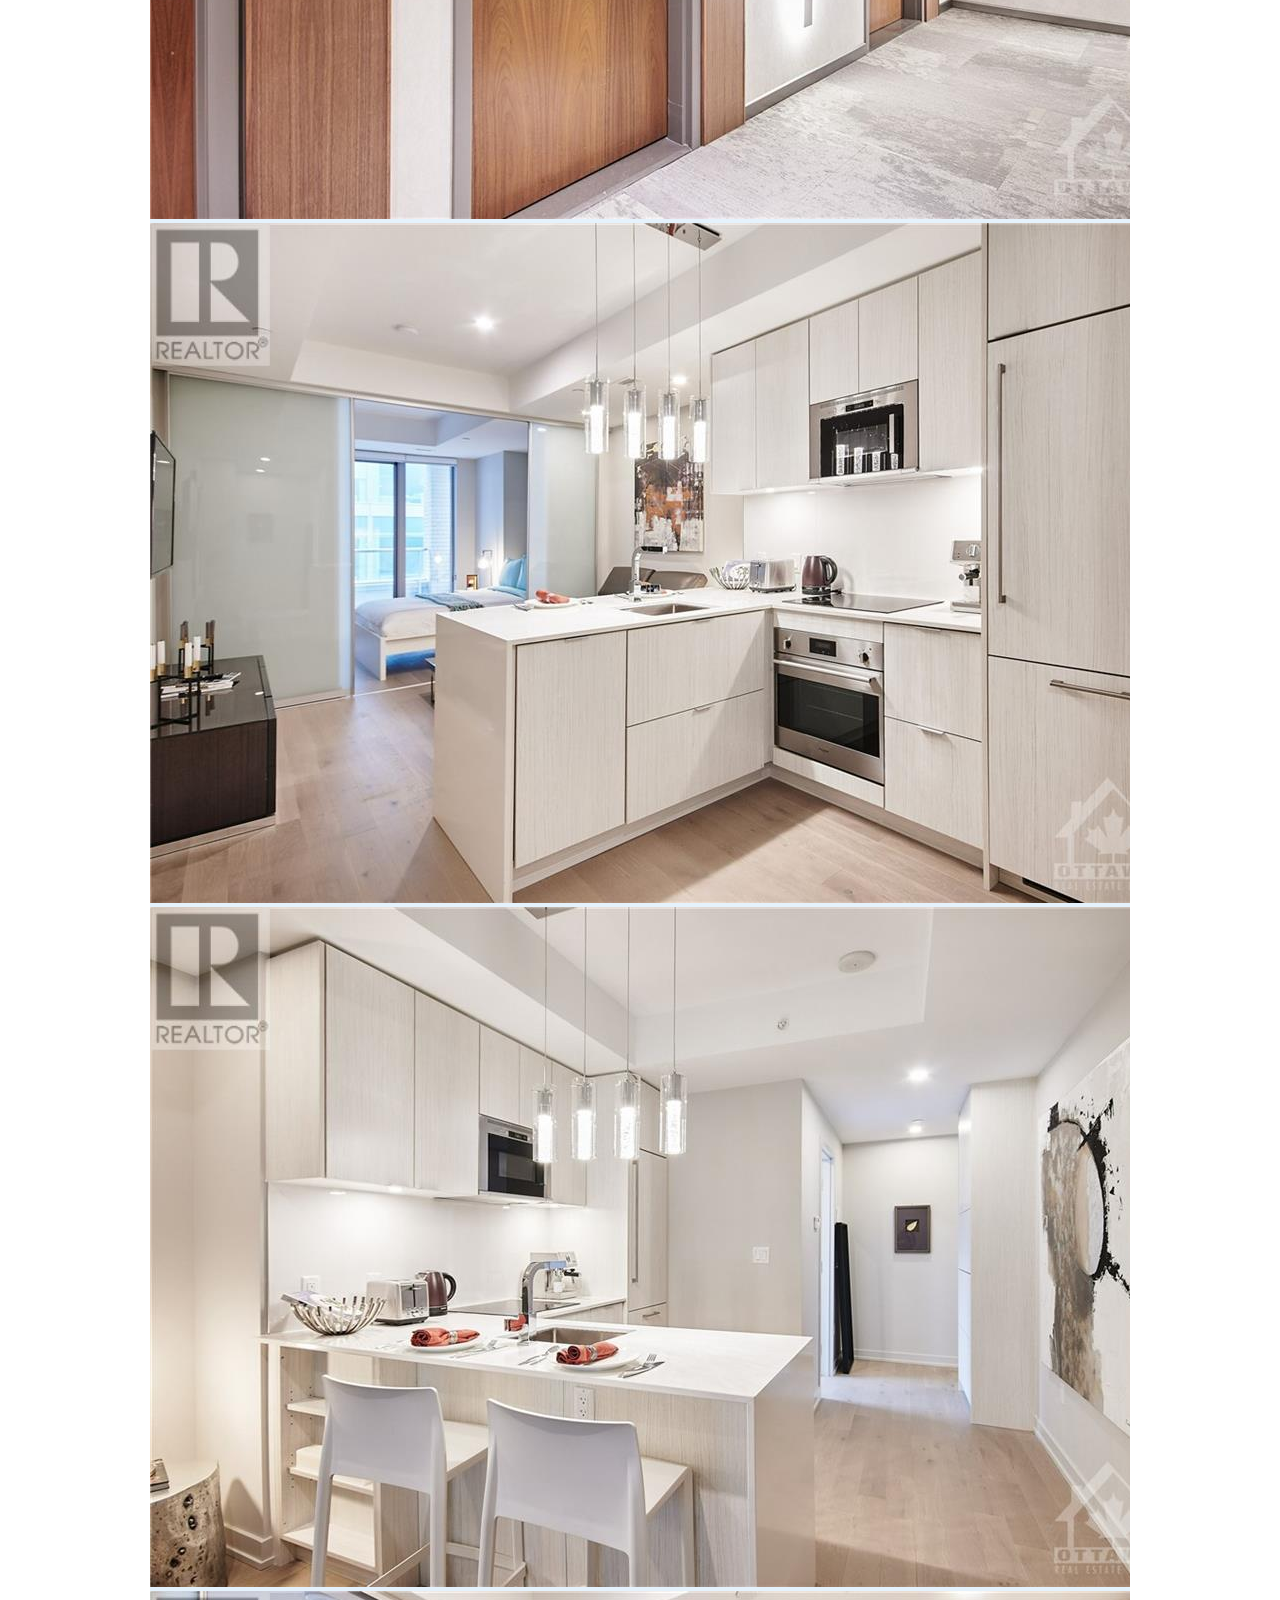
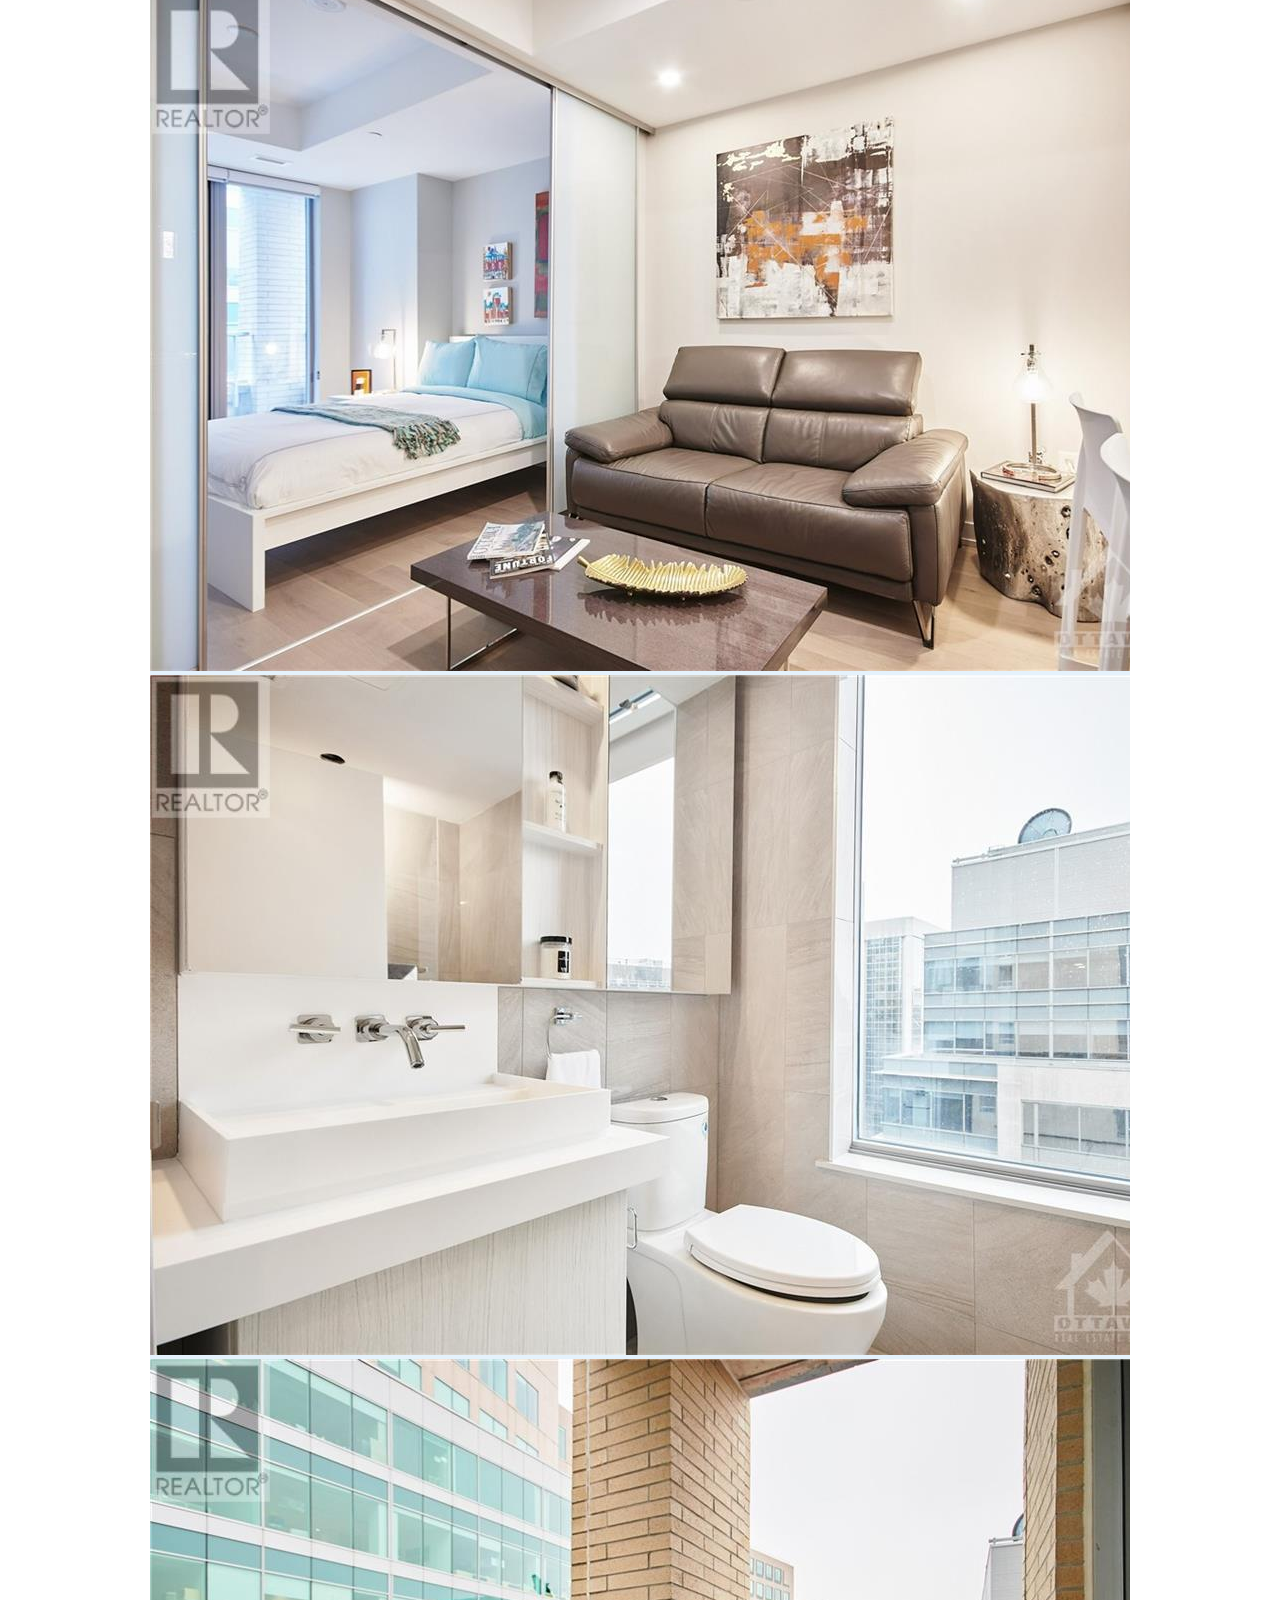
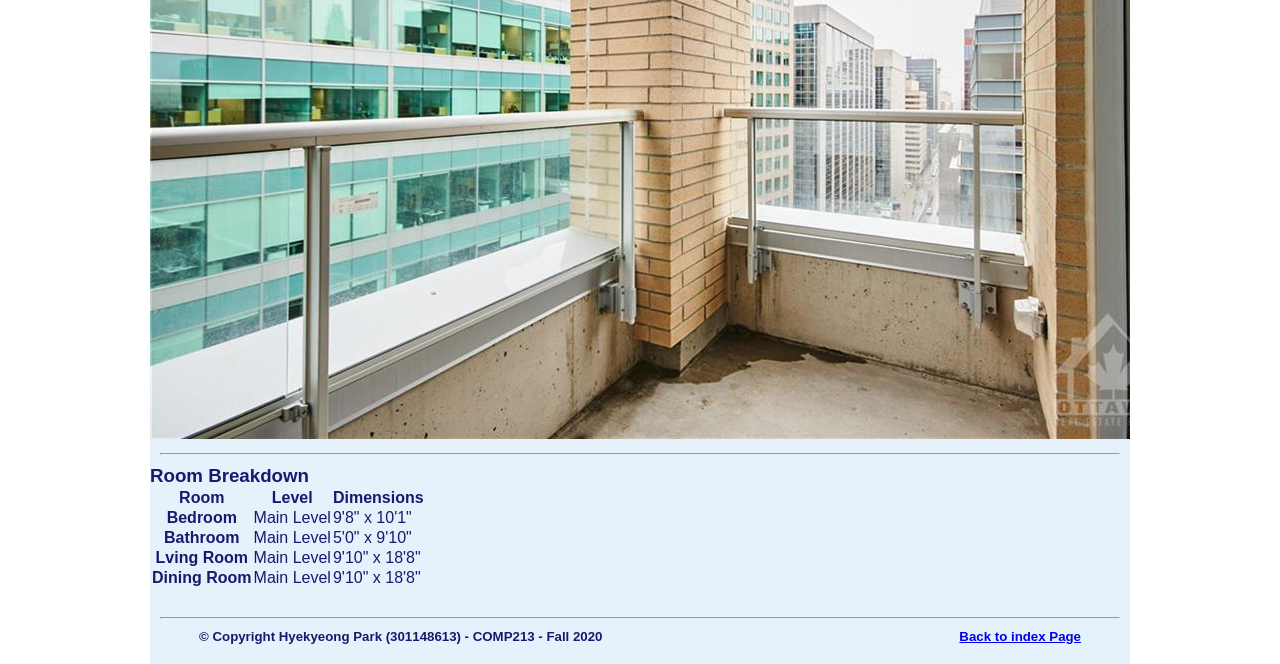
<file: assignment4/assignment4/listing2.html>
<!DOCTYPE html>
<html>

<html>
<head>
        
    <link type="text/css" rel="stylesheet" href="screenstyles.css">
        
    <title>Susan&Moe </title>
</head>

<body>
<div id = "logo-image">
    <a href="https://www.susanandmoe.com/" target="_blank"><img src="images/logo_susan.jpg" height="200" alt="logo" ></a></div>
 
    <div id="header">
     <nav id="horizontal">

    
    <ul id="menu">
               
<li><a href="home.html" id="home">Home</a></li>
                
<li><a href="listingindex.html">Listings</a>
                   
<ul id="dropdownContent">
                       
<li><a href="listing1.html">Listing 01</a></li>
                        
<li><a href="listing2.html">Listing 02</a></li>
                       
<li><a href="listing3.html">Listing 03</a></li>
    </ul>
</li>
               
    <li><a href="contactusform.html" id="contactUs">Contact</a></li>
               
    <li><a href="sitemap.html" id="siteMap">Site Map</a></li>
            </ul>
        </nav>
    </div>
    
    <main id="mainBody">
        <div id="houseIntro">
            <div id="container-houseImage">
                <img src="images/101_main.jpg">
            </div>
            <div id="houseAddress">
                
    <h2>101 Queen Street Unit #1102</h2>
    <address>
    Ottawa, Ontario<br>
    K1P 5C7
</address>
            </div>
        </div>
        
    <div id="houseInfo">
            <h3>Description</h3>
        <p>OTTAWA'S LANDMARK ADDRESS, WITH CANADA'S MOST ICONIC VIEWS! Own a piece of it with this never occupied 475 sqft one bedroom suite in the much-desired ReResidences! <br>
         Enjoy the thoughtfully planned layout, luxurious finishes, ample storage (locker included), and endless amenities. <br>
        Situated in the downtown core of the nations capital, reResidences boasts proximity to just about everything Ottawa has to offer.<br>
        Mere moments away from restaurants, boutiques, cultural events, theatres and parks, a true urban lifestyle awaits. <br>
        Situated on the historic Sparks Street pedestrian mall, reResidences is a world-class masterpiece as sophisticated as its iconic setting.<br>
        Designed by renowned architects RLA Architecture, the building boasts 16 storeys of grandeur and elegance, with the integration of pedestrian paths and courtyards enhancing the already vibrant surrounding area. <br>
        A truly Ottawan development, reResidences is the reimagining of luxury condo living in the nation's capital. (id:19720)
        </p>
            <hr>
            
<div id="houseGallery">
<div id="gall">
    <h3>House Gallery</h3>
                    
<div class="image">
<a href="images/101_1.jpg" target="_blank">
<img src="images/101_1.jpg"></a></div>
                    
<div class="image">
<a href="images/101_2.jpg" target="_blank">
<img src="images/101_2.jpg"></a></div>

<div class="image">
<a href="images/101_3.jpg" target="_blank">
<img src="images/101_3.jpg"></a></div>
    
<div class="image">
<a href="images/101_4.jpg" target="_blank">
<img src="images/101_4.jpg"></a></div>
    
<div class="image">
<a href="images/101_5.jpg" target="_blank">
<img src="images/101_5.jpg"></a></div>
    
<div class="image">
<a href="images/101_6.jpg" target="_blank">
<img src="images/101_6.jpg"></a></div>    
  </div>
    </div>
            
    <div id="toClear"></div>
            <hr>
            
    <div id="houseIntro">
    <h3>Room Breakdown</h3>
                
    <table>
        <tr>
      <th>Room</th>
     <th>Level</th>
      <th>Dimensions</th>
      
                    </tr>
                    
    <tr>
      <th>Bedroom</th>
      <td>Main Level</td>
       <td>9'8" x 10'1"</td>
      </tr>
                    
        <tr>
        <th>Bathroom  </th>
       <td>Main Level</td>
       <td>5'0" x 9'10"</td>
        </tr>
                    
        <tr>
        <th>Lving Room</th>
       <td>Main Level</td>
      <td>9'10" x 18'8"</td>
     </tr>
                    
        <tr>
        <th>Dining Room</th>
        <td>Main Level</td>
        <td>9'10" x 18'8"</td>
        </tr>
                    
    </table>
    </div>
        </div>
        <br>
        <hr>
       
        <footer>
                <h5 id="left">&copy;&nbsp;Copyright Hyekyeong Park (301148613) - COMP213 - Fall 2020 </h5>
                <h5 id="right"><a href="index.html">Back to index Page</a></h5>
            </footer>
    </main>

</body>

</html>
</file>
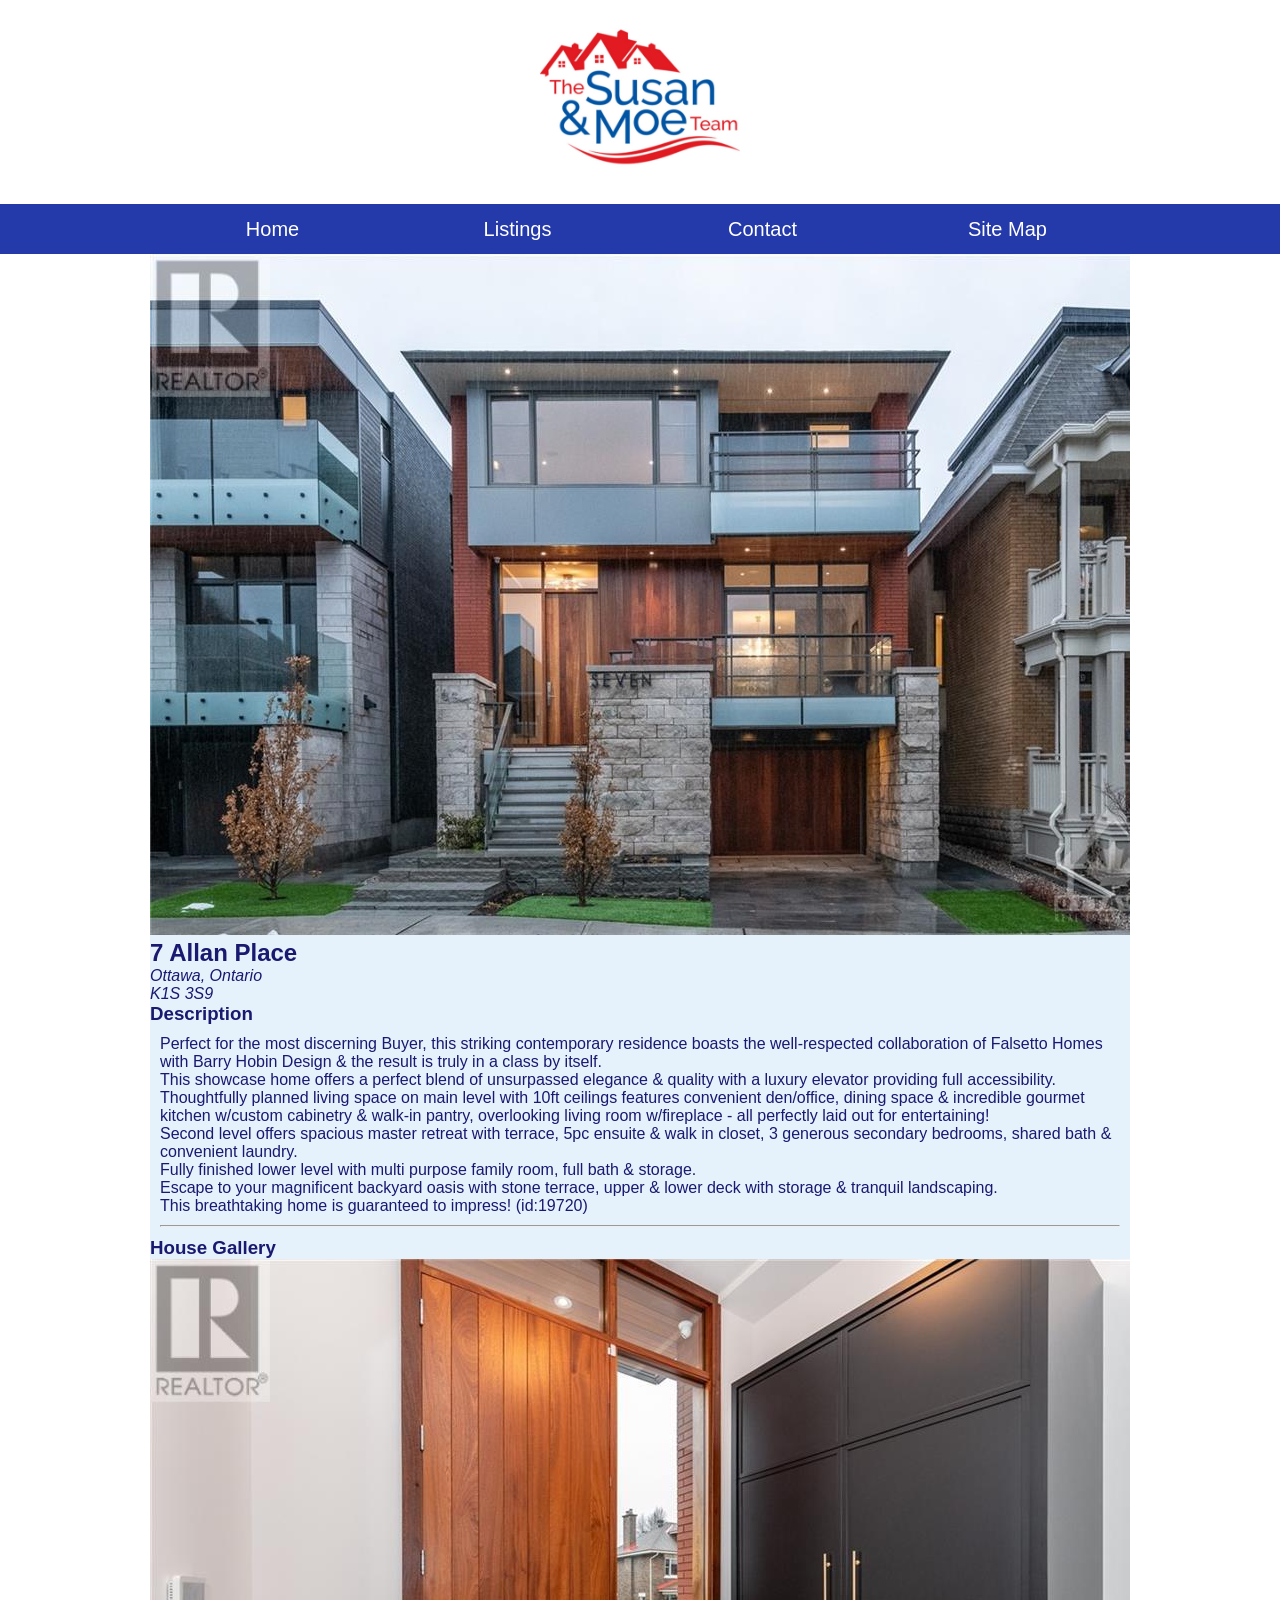
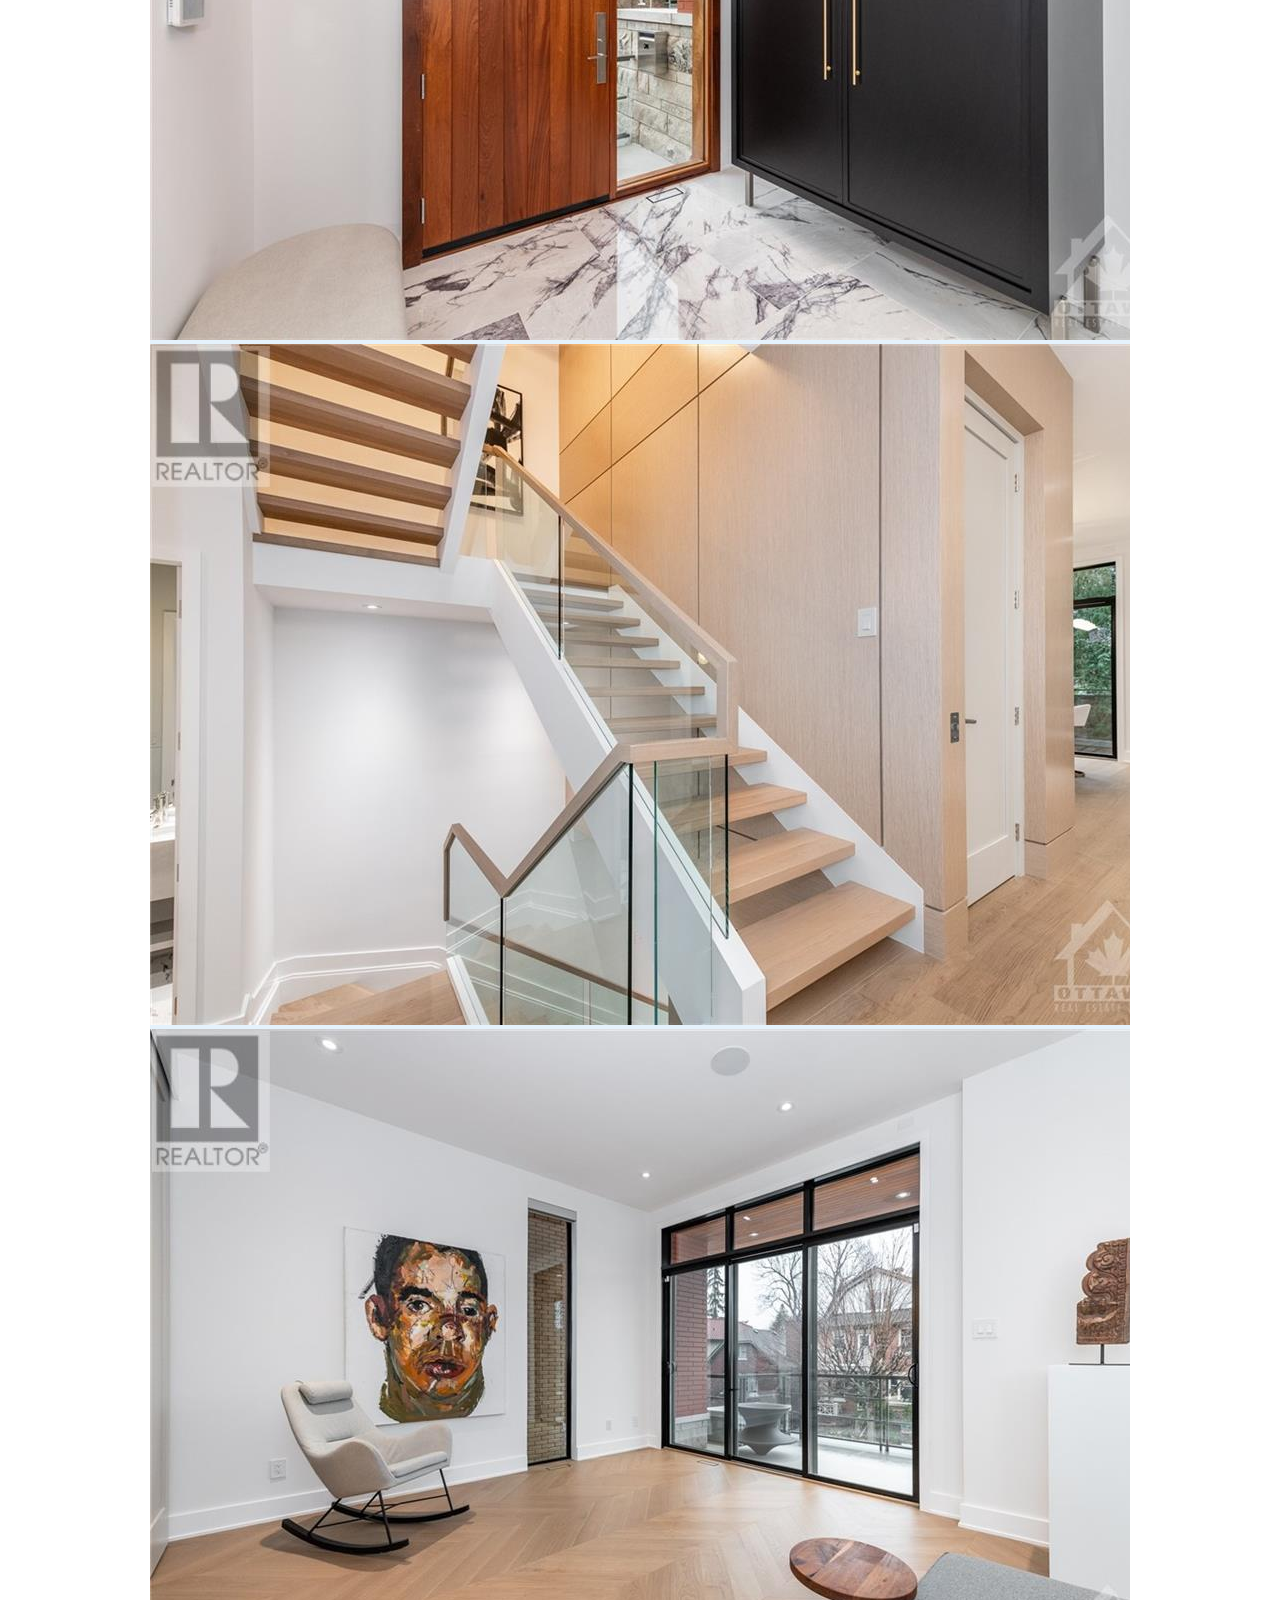
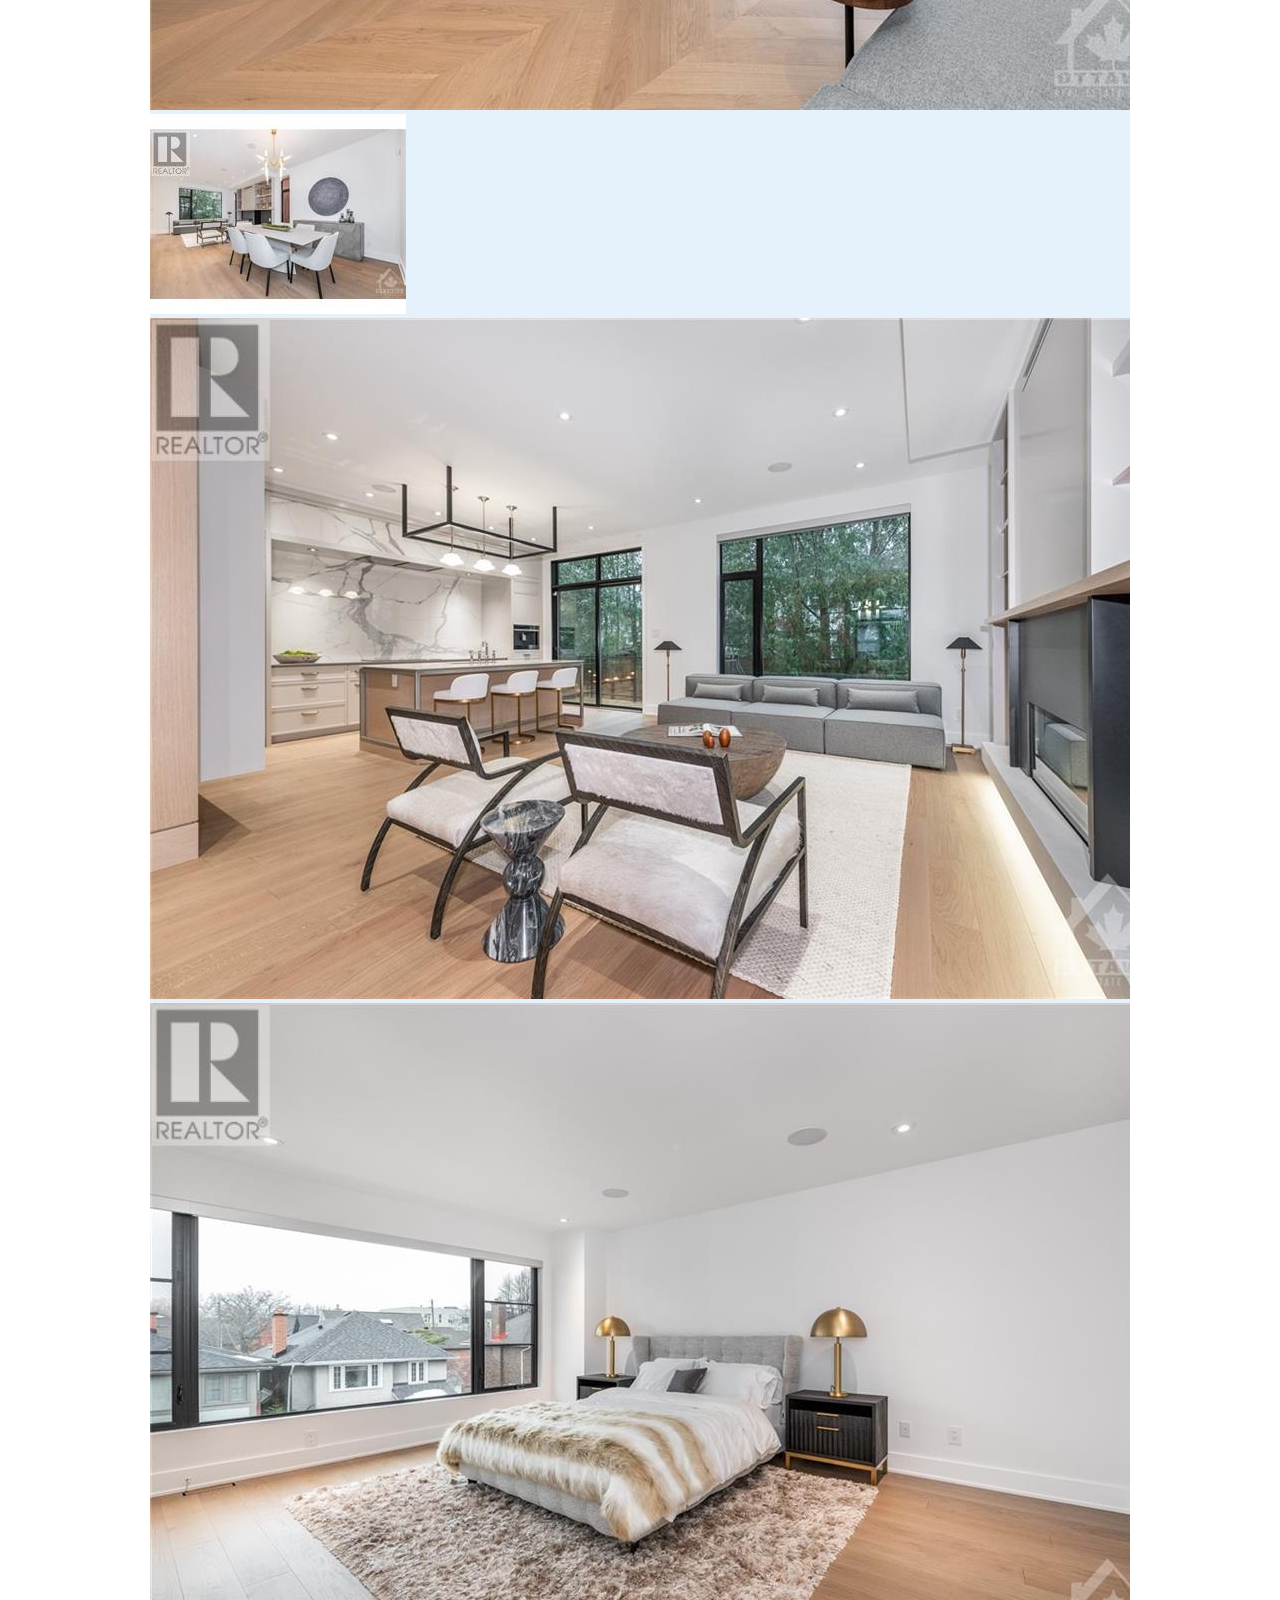
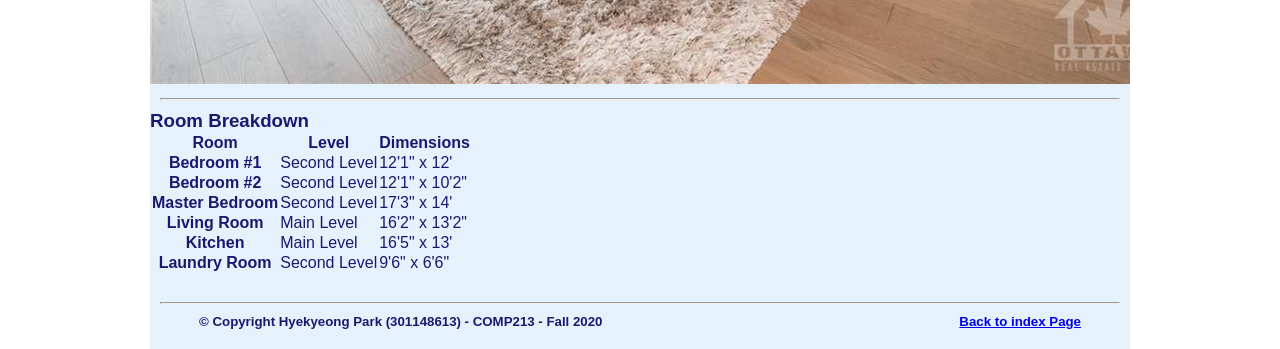
<file: assignment4/assignment4/listing3.html>
<!DOCTYPE html>
<html>

<html>
<head>
        
    <link type="text/css" rel="stylesheet" href="screenstyles.css">
        
    <title>Susan&Moe </title>
</head>

<body>
<div id = "logo-image">
    <a href="https://www.susanandmoe.com/" target="_blank"><img src="images/logo_susan.jpg" height="200" alt="logo" ></a></div>
 
    <div id="header">
     <nav id="horizontal">

    
    <ul id="menu">
               
<li><a href="home.html" id="home">Home</a></li>
                
<li><a href="listingindex.html">Listings</a>
                   
<ul id="dropdownContent">
                       
<li><a href="listing1.html">Listing 01</a></li>
                        
<li><a href="listing2.html">Listing 02</a></li>
                       
<li><a href="listing3.html">Listing 03</a></li>
    </ul>
</li>
               
    <li><a href="contactusform.html" id="contactUs">Contact</a></li>
               
    <li><a href="sitemap.html" id="siteMap">Site Map</a></li>
            </ul>
        </nav>
    </div>
    
    <main id="mainBody">
        <div id="houseIntro">
            <div id="container-houseImage">
                <img src="images/7_main.jpg">
            </div>
            <div id="houseAddress">
                
    <h2>7 Allan Place</h2>
    <address>
    Ottawa, Ontario<br>
    K1S 3S9
</address>
            </div>
        </div>
        
    <div id="houseInfo">
            <h3>Description</h3>
        <p>Perfect for the most discerning Buyer, this striking contemporary residence boasts the well-respected collaboration of Falsetto Homes with Barry Hobin Design & the result is truly in a class by itself.<br> 
        This showcase home offers a perfect blend of unsurpassed elegance & quality with a luxury elevator providing full accessibility. <br>
        Thoughtfully planned living space on main level with 10ft ceilings features convenient den/office, dining space & incredible gourmet kitchen w/custom cabinetry & walk-in pantry, overlooking living room w/fireplace - all perfectly laid out for entertaining! <br>
        Second level offers spacious master retreat with terrace, 5pc ensuite & walk in closet, 3 generous secondary bedrooms, shared bath & convenient laundry. <br>
        Fully finished lower level with multi purpose family room, full bath & storage. <br>
        Escape to your magnificent backyard oasis with stone terrace, upper & lower deck with storage & tranquil landscaping. <br>
        This breathtaking home is guaranteed to impress! (id:19720)
        </p>
            <hr>
            
<div id="houseGallery">
<div id="gall">
    <h3>House Gallery</h3>
                    
<div class="image">
<a href="images/7_1.jpg" target="_blank">
<img src="images/7_1.jpg"></a></div>
                    
<div class="image">
<a href="images/7_2.jpg" target="_blank">
<img src="images/7_2.jpg"></a></div>

<div class="image">
<a href="images/7_3.jpg" target="_blank">
<img src="images/7_3.jpg"></a></div>
    
<div class="image">
<a href="images/7_4.jpg" target="_blank">
<img src="images/7_4.jpg"></a></div>
    
<div class="image">
<a href="images/7_5.jpg" target="_blank">
<img src="images/7_5.jpg"></a></div>
    
<div class="image">
<a href="images/7_6.jpg" target="_blank">
<img src="images/7_6.jpg"></a></div>    
  </div>
    </div>
            
    <div id="toClear"></div>
            <hr>
            
    <div id="houseIntro">
    <h3>Room Breakdown</h3>
                
    <table>
        <tr>
      <th>Room</th>
     <th>Level</th>
      <th>Dimensions</th>
      
                    </tr>
                    
    <tr>
      <th>Bedroom #1 </th>
      <td>Second Level</td>
       <td>12'1" x 12'</td>
      </tr>
                    
        <tr>
        <th>Bedroom #2 </th>
       <td>Second Level</td>
       <td>12'1" x 10'2"</td>
        </tr>
                    
        <tr>
        <th>Master Bedroom</th>
       <td>Second Level</td>
      <td>17'3" x 14'</td>
     </tr>
                    
        <tr>
        <th>Living Room</th>
        <td>Main Level</td>
        <td>16'2" x 13'2"</td>
        </tr>
                    
        <tr>
       <th>Kitchen</th>
       <td>Main Level</td>
       <td>16'5" x 13'</td>
       </tr>
                    
        <tr>
      <th>Laundry Room</th>
     <td>Second Level</td>
    <td>9'6" x 6'6"</td>
   </tr>
    </table>
    </div>
        </div>
        <br>
        <hr>
       
        <footer>
                <h5 id="left">&copy;&nbsp;Copyright Hyekyeong Park (301148613) - COMP213 - Fall 2020 </h5>
                <h5 id="right"><a href="index.html">Back to index Page</a></h5>
            </footer>
    </main>

</body>

</html>
</file>
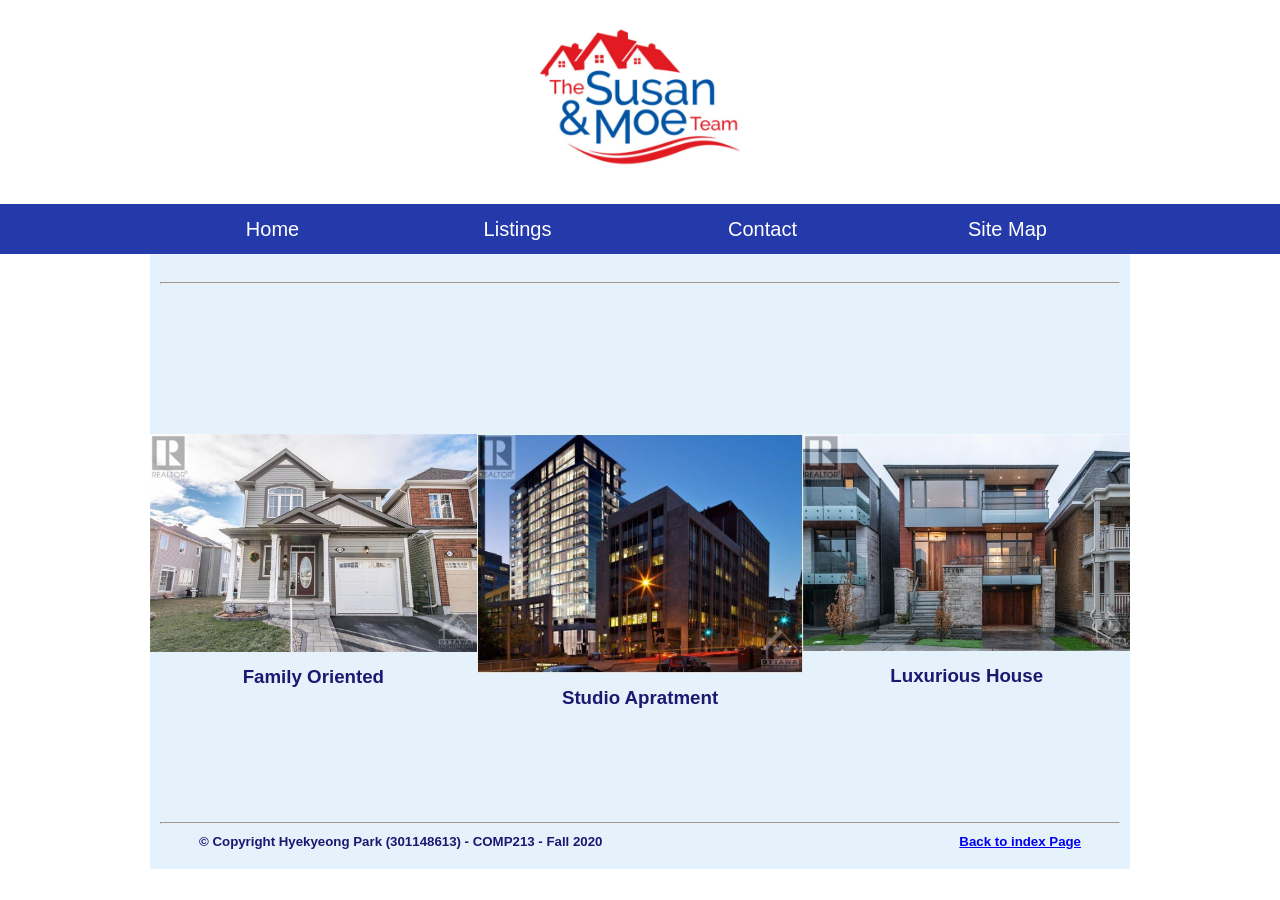
<file: assignment4/assignment4/listingindex.html>
<!DOCTYPE html>
<html lang="en">
    <head>
    <link type="text/css" rel="stylesheet" href="allListingStyles.css">
   <title>Susan&Moe </title>
</head>

<body>
    
<div id = "logo-image">
    <a href="https://www.susanandmoe.com/" target="_blank"><img src="images/logo_susan.jpg" height="200" alt="logo" ></a></div> 
    
    <div id="header">
        
        <nav id="horizontal">
       
  <ul id="menu">
               
<li><a href="home.html" id="home">Home</a></li>
               
 <li><a href="" id="listings">Listings</a>
                 
  <ul id="dropdownContent">
                      
  <li><a href="listing1.html">Listing 01</a></li>
                       
   <li><a href="listing2.html">Listing 02</a></li>
                       
   <li><a href="listing3.html">Listing 03</a></li>
   </ul>
   </li>
               
  <li><a href="contactusform.html" id="aboutUs">Contact</a></li>
                
    <li><a href="sitemap.html" id="siteMap">Site Map</a></li>
    
</ul>
    </nav>
    </div>
    
    <main id="mainBody">
        <br>
        <hr>
        
 <div class="container-listing">
           
    <div class="wrapper-listing" id="firstListing">
               
  <a href="listing1.html">
                   
 <img src="images/156%20main.jpg"></a>
                
<div class="wrapper-listingInfo">
<h3>Family Oriented</h3>
    </div>
     </div>
           
 <div class="wrapper-listing" id="secondListing">
<a href="listing2.html">
<img src="images/101_main.jpg"></a>
 <div class="wrapper-listingInfo">
  <h3>Studio Apratment</h3>
  </div>
   </div>
            
     <div class="wrapper-listing" id="thirdListing">
    <a href="listing3.html">
   <img src="images/7_main.jpg"></a>
   <div class="wrapper-listingInfo">
   <h3>Luxurious House</h3>
   
         </div>
      </div>
        </div>
        <br>
        <hr>
        
         <footer>
                <h5 id="left">&copy;&nbsp;Copyright Hyekyeong Park (301148613) - COMP213 - Fall 2020 </h5>
                <h5 id="right"><a href="index.html">Back to index Page</a></h5>
            </footer>
    </main>
</body>
</html>
</file>
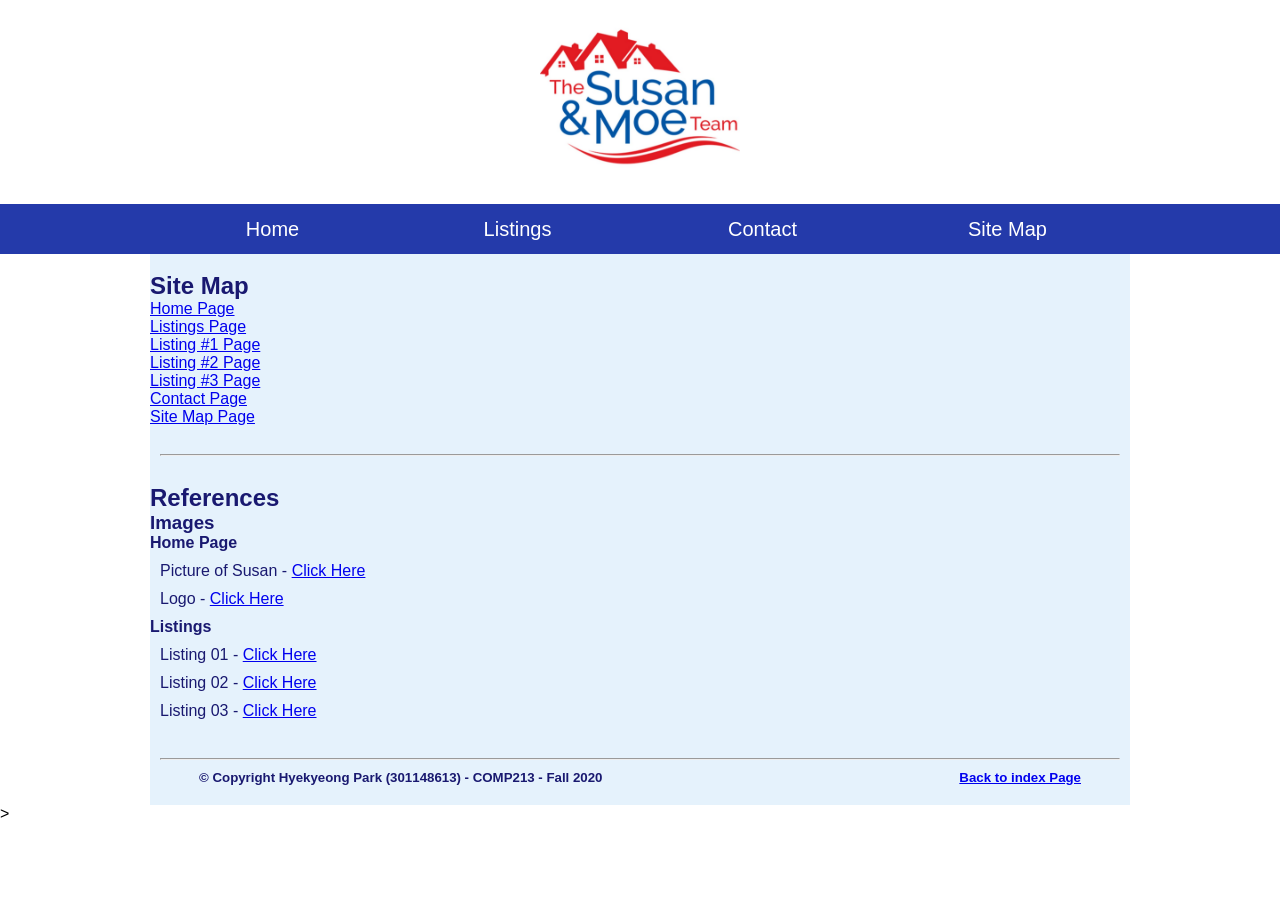
<file: assignment4/assignment4/sitemap.html>
<!DOCTYPE html>
<!-- Created by : Hyekyeong Park (301148613) - Fall 2020 -->
<html>
<head>
        
    <link type="text/css" rel="stylesheet" href="screenstyles.css">
        
    <title>Susan&Moe </title>
</head>

<body>
<div id = "logo-image">
    <a href="https://www.susanandmoe.com/" target="_blank"><img src="images/logo_susan.jpg" height="200" alt="logo" ></a></div>
 
    <div id="header">
     <nav id="horizontal">

    
    <ul id="menu">
               
<li><a href="home.html" id="home">Home</a></li>
                
<li><a href="listingindex.html" id="listings">Listings</a>
                   
<ul id="dropdownContent">
                       
<li><a href="listing1.html">Listing 01</a></li>
                        
<li><a href="listing2.html">Listing 02</a></li>
                       
<li><a href="listing3.html">Listing 03</a></li>
    </ul>
</li>
               
    <li><a href="contactusform.html" id="contactUs">Contact</a></li>
               
    <li><a href="sitemap.html" id="siteMap">Site Map</a></li>
            </ul>
        </nav>
    </div>
    
    <main id="mainBody">
        <br>
        
<h2>Site Map</h2>
<div id="links">
    <ul id="linksList">
<li><a href="home.html">Home Page</a></li>
                
<li><a href="listingindex.html">Listings Page</a></li>
               
<li><a href="listing1.html">Listing #1 Page</a></li>
                
<li><a href="listing2.html">Listing #2 Page</a></li>
                
<li><a href="listing3.html">Listing #3 Page</a></li>
                
<li><a href="contactusform.html">Contact Page</a></li>
                
<li><a href="sitemap.html">Site Map Page</a></li>
 </ul>
  </div>
  <br>
   <hr><br>
        
<h2>References</h2>
 <h3>Images</h3>
 <div id="references">
  <ul id="imagesList">
                
      <li>
      <h4>Home Page</h4>
                   
<p>Picture of Susan - <a href="https://www.realtor.ca/agent/1793170/susan-vacheresse-5517-hazeldean-road-suite-1a-ottawa-ontario-k2s0p5
" target="_blank">Click Here</a></p>
                    
    <p>Logo - <a href="https://twitter.com/susanandmoeteam" target="_blank"> Click Here</a></p>
    </li>
     <li>
                    
    <h4>Listings</h4>
                    
<p>Listing 01 - <a href="https://www.susanandmoe.com/ottawa-listing/156-sweetvalley-drive-ottawa-ontario-k4a-1a3-22653661/">Click Here</a> </p>
                    
<p>Listing 02 - <a href="https://www.susanandmoe.com/ottawa-listing/101-queen-street-unit1102-ottawa-ontario-k1p-5c7-22654509/">Click Here</a> </p>
                    
<p>Listing 03 - <a href="https://www.susanandmoe.com/ottawa-listing/7-allan-place-ottawa-ontario-k1s-3s9-22636460/">Click Here</a></p>
                </li>
            </ul>
        </div>
        <br>
        <hr>
       
<footer>
     <h5 id="left">&copy;&nbsp;Copyright Hyekyeong Park (301148613) - COMP213 - Fall 2020 </h5>
     <h5 id="right"><a href="index.html">Back to index Page</a></h5>
            </footer>
    </main>
</body></html>>
</file>
<file: assignment4/assignment4/screenstyles.css>
*{
    box-sizing: border-box;
    padding: 0;
    margin: 0;
}

body{
    background-color: white;
    font-family: sans-serif;
}

#logo-image {
    text-align: center;
    
}

#header{
    color: #243AAA;
    font-size: 20px;
    width: 100%;
    background-color: #243AAA;

}

#horizontal{
    width: 980px;
    margin: 0px auto;
    height: 50px;
    background-color: inherit;
    

}

horizontal{
    width: 9800px;
    margin-top:  auto;
    height: 100px;
    
}
    


#logo{
    float: inherit;
}

#menu{
    float: right;
    list-style: none;
        background-color: inherit;

}

#menu a{
    text-decoration: none;
    color: white;
    background-color: inherit;
}

#menu a:hover, #dropdownContent a:hover{
    color: aliceblue;
    background-color: inherit;

}

#menu li{
    width: 245px;
    height: 50px;
    line-height: 50px;
    float: left;
    position: relative;
    text-align: center;
    background-color: inherit;

}

#menu li:hover{
    background-color: #66cdaa;
        color: black;

}

#dropdownContent {
    display: none;
    padding: 0;
    margin: 0;
}

#menu li:hover  #dropdownContent{
    display: block;
    background-color: #66cdaa;

}

#dropdownContent li{
    background-color: #D9E4FC;
    clear: both;
    list-style: none;
    z-index: 1;
}



#mainBody{
    background-color: #E5F2FC;
    color: midnightblue;
    width: 980px;
    margin: auto;
    overflow: auto;
    padding-bottom: 20px;
}

#mainBody h1, #mainBody p{
    margin: 10px;
}

#genInfo{
    padding: 10px 10px 10px 10px;
    overflow: auto;
}

#genInfo p{
    margin: 10px 10px;
}

#genInfo h1{
    margin: 0px 0px;
    margin-left: auto;
    margin-right: auto;
    text-align: center;
}

#portrait{
    margin: ;
    width: 25%;
    float: left;
}

#addressInfo{
    height: ;
    width: 75%;
    background-color: #E5F2FC;
    float: left;
    padding: 12px 25px;
}

#work{
    float: right;
}

#work h2{
    margin-left: auto;
    margin-right: auto;
    width: 90%;
}

#realtorInfo{
    margin-left: auto;
    margin-right: auto;
    width: 85%;
}

#getInTouchWrapper{
    border-style: solid;
    border-color: #5584E9;
    width: 150px;
    padding: 23px;
    margin: auto;
    text-align: center;
}

#feedback{
    overflow: auto;
    clear: both;
}

#awards h2{
    margin-left: auto;
    margin-right: auto;
    width: 90%;
}

#awards div{
    margin-left: auto;
    margin-right: auto;
    width: 85%;
}

#awards img{
    width: 40px;
    float: left;
}

.indAward{
    padding-top: 10px;
    clear: both;
}

hr{
    margin: 10px;
}

footer{
    margin-left: auto;
    margin-right: auto;
    width: 90%;
}
footer #left{
    float: left;
}

footer #right{
    float: right;
}
</file>
<file: assignment4/assignment4/allListingStyles.css>
*{
    box-sizing: border-box;
    padding: 0;
    margin: 0;
}

body{
    background-color: white;
    font-family: sans-serif;
}

#logo-image {
    text-align: center; 
}

#header{
    color: #243AAA;
    font-size: 20px;
    width: 100%;
    background-color: #243AAA;

}


#horizontal{
    width: 980px;
    margin: 0px auto;
    height: 50px;
    background-color: inherit;
}

#logo{
    float: left;
}

#menu{
    float: right;
    list-style: none;
        background-color: inherit;

}

#menu a{
    text-decoration: none;
    color: white;
    background-color: inherit;
}

#menu a:hover, #dropdownContent a:hover{
    color: aliceblue;
    background-color: inherit;

}

#menu li{
    width: 245px;
    height: 50px;
    line-height: 50px;
    float: left;
    position: relative;
    text-align: center;
    background-color: inherit;

}

#menu li:hover{
    background-color: #66cdaa;
        color: black;

}

#dropdownContent {
    display: none;
    padding: 0;
    margin: 0;
}

#menu li:hover  #dropdownContent{
    display: block;
    background-color: #66cdaa;

}

#dropdownContent li{
    background-color: #8fe9a3;
    clear: both;
    list-style: none;
    z-index: 1;
}

#mainBody{
    background-color: #E5F2FC;
    color: midnightblue;
    width: 980px;
    margin: 0px auto;
    overflow: auto;
    padding-bottom: 20px;
}

#mainBody h1, #mainBody p{
    margin: 10px;
}


hr{
    margin: 10px;
}

footer{
    margin-left: auto;
    margin-right: auto;
    width: 90%;
}
footer #left{
    float: left;
}

footer #right{
    float: right;
}

.container-listing{
    height: 500px;
    display: flex;
    overflow: hidden;
}

.wrapper-listing{
    text-align: center;
    padding-top: 140px;
    float: left;
    flex: 1 1 0px;
}

.wrapper-listing img{
    width: 100%;
}

.wrapper-listingInfo{
    padding: 10px;
    width: 100%;
}

.container-listing:hover .wrapper-listing{
    transform: translateX(-25%);
    transition: 1s;
}

.wrapper-listing:hover ~ .wrapper-listing{
    transform: translateX(25%);
    transition: 1s;
}

.container-listing .wrapper-listing:hover{
    transform: scale(1.5);
    transition: 1s;
}
</file>
